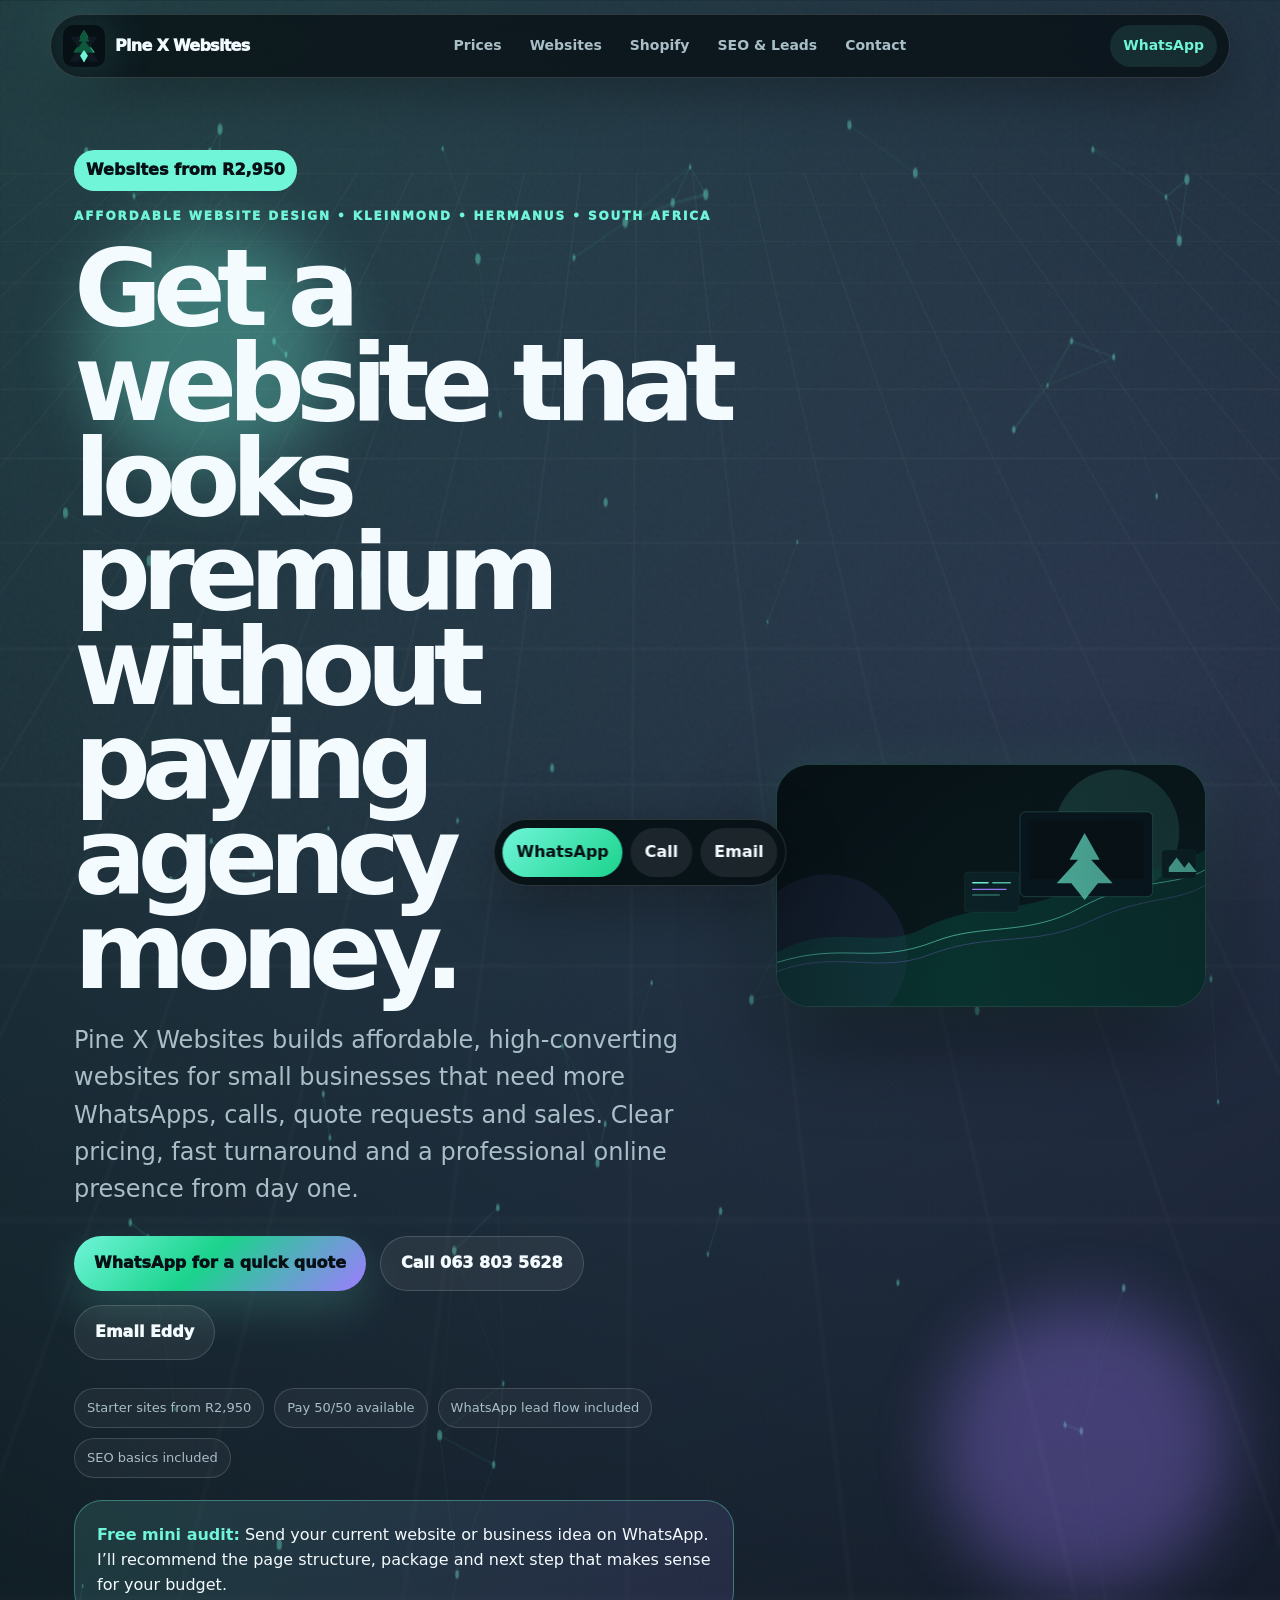
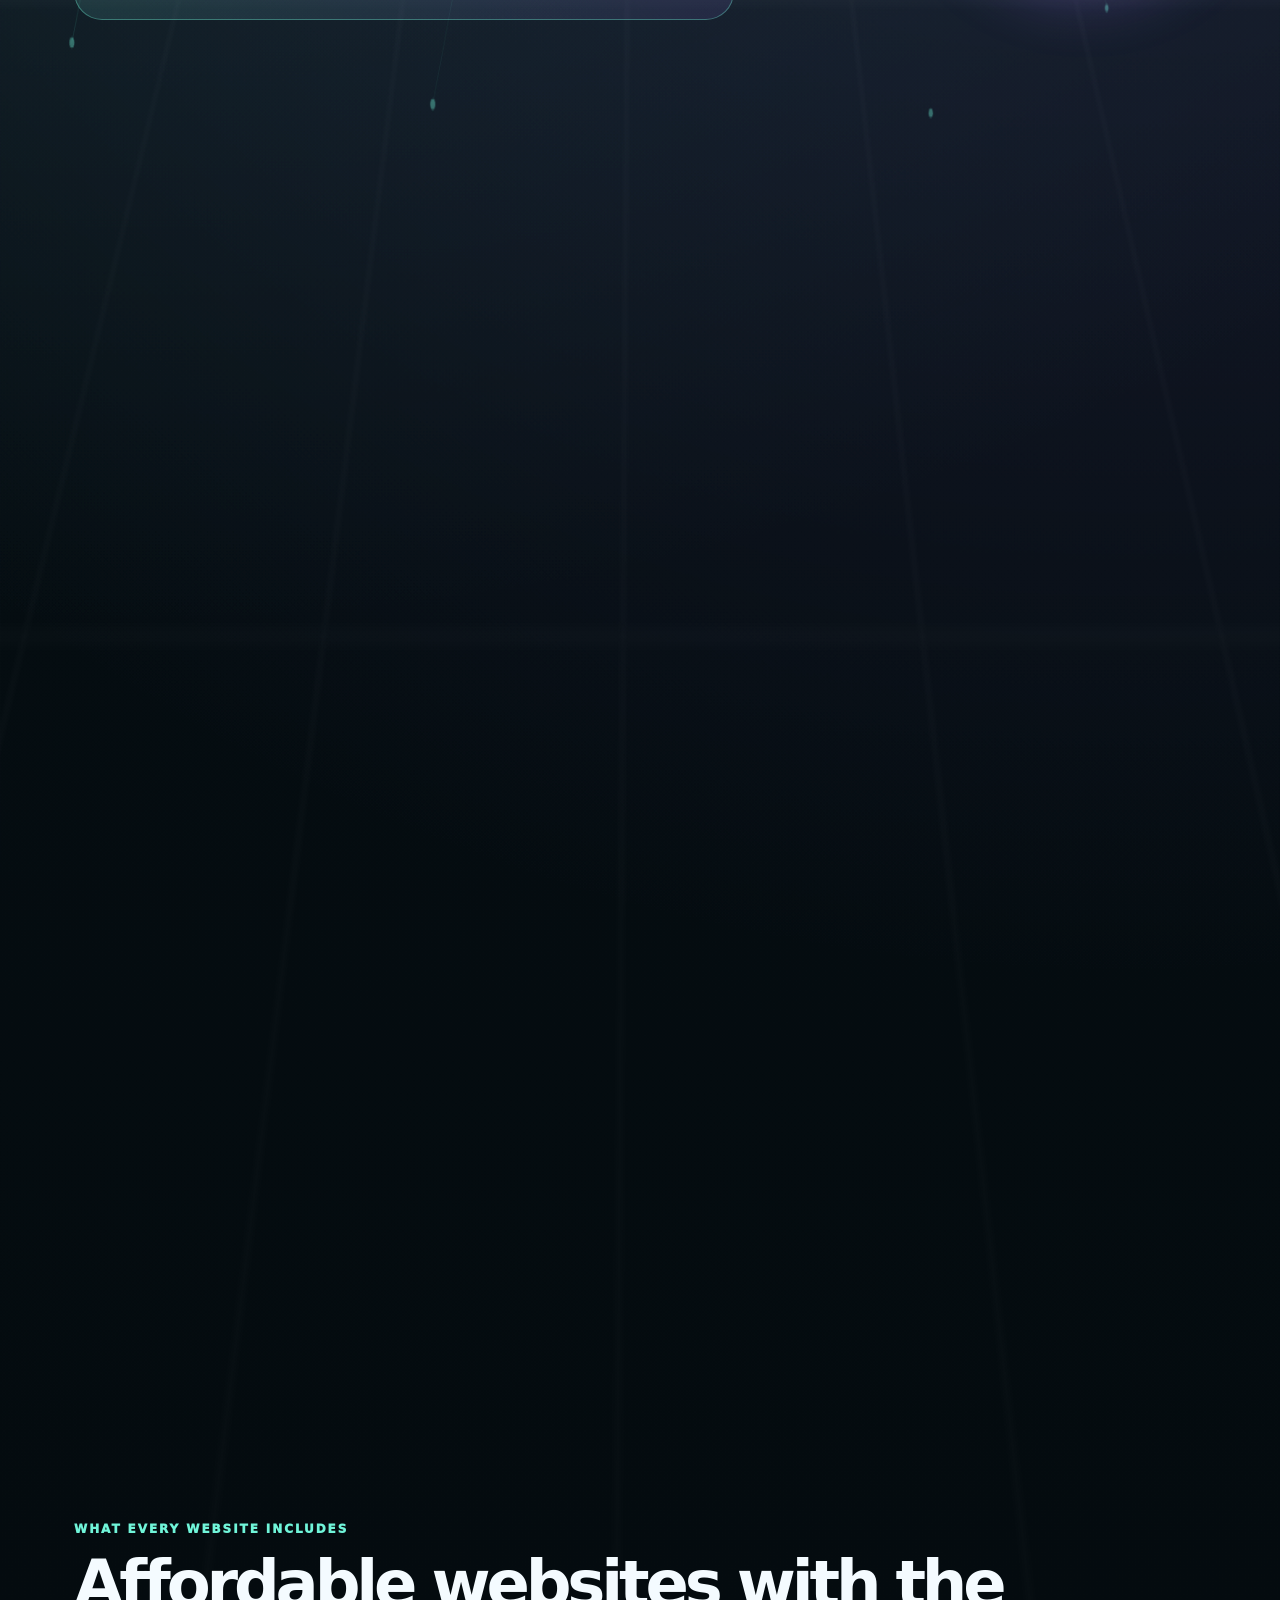
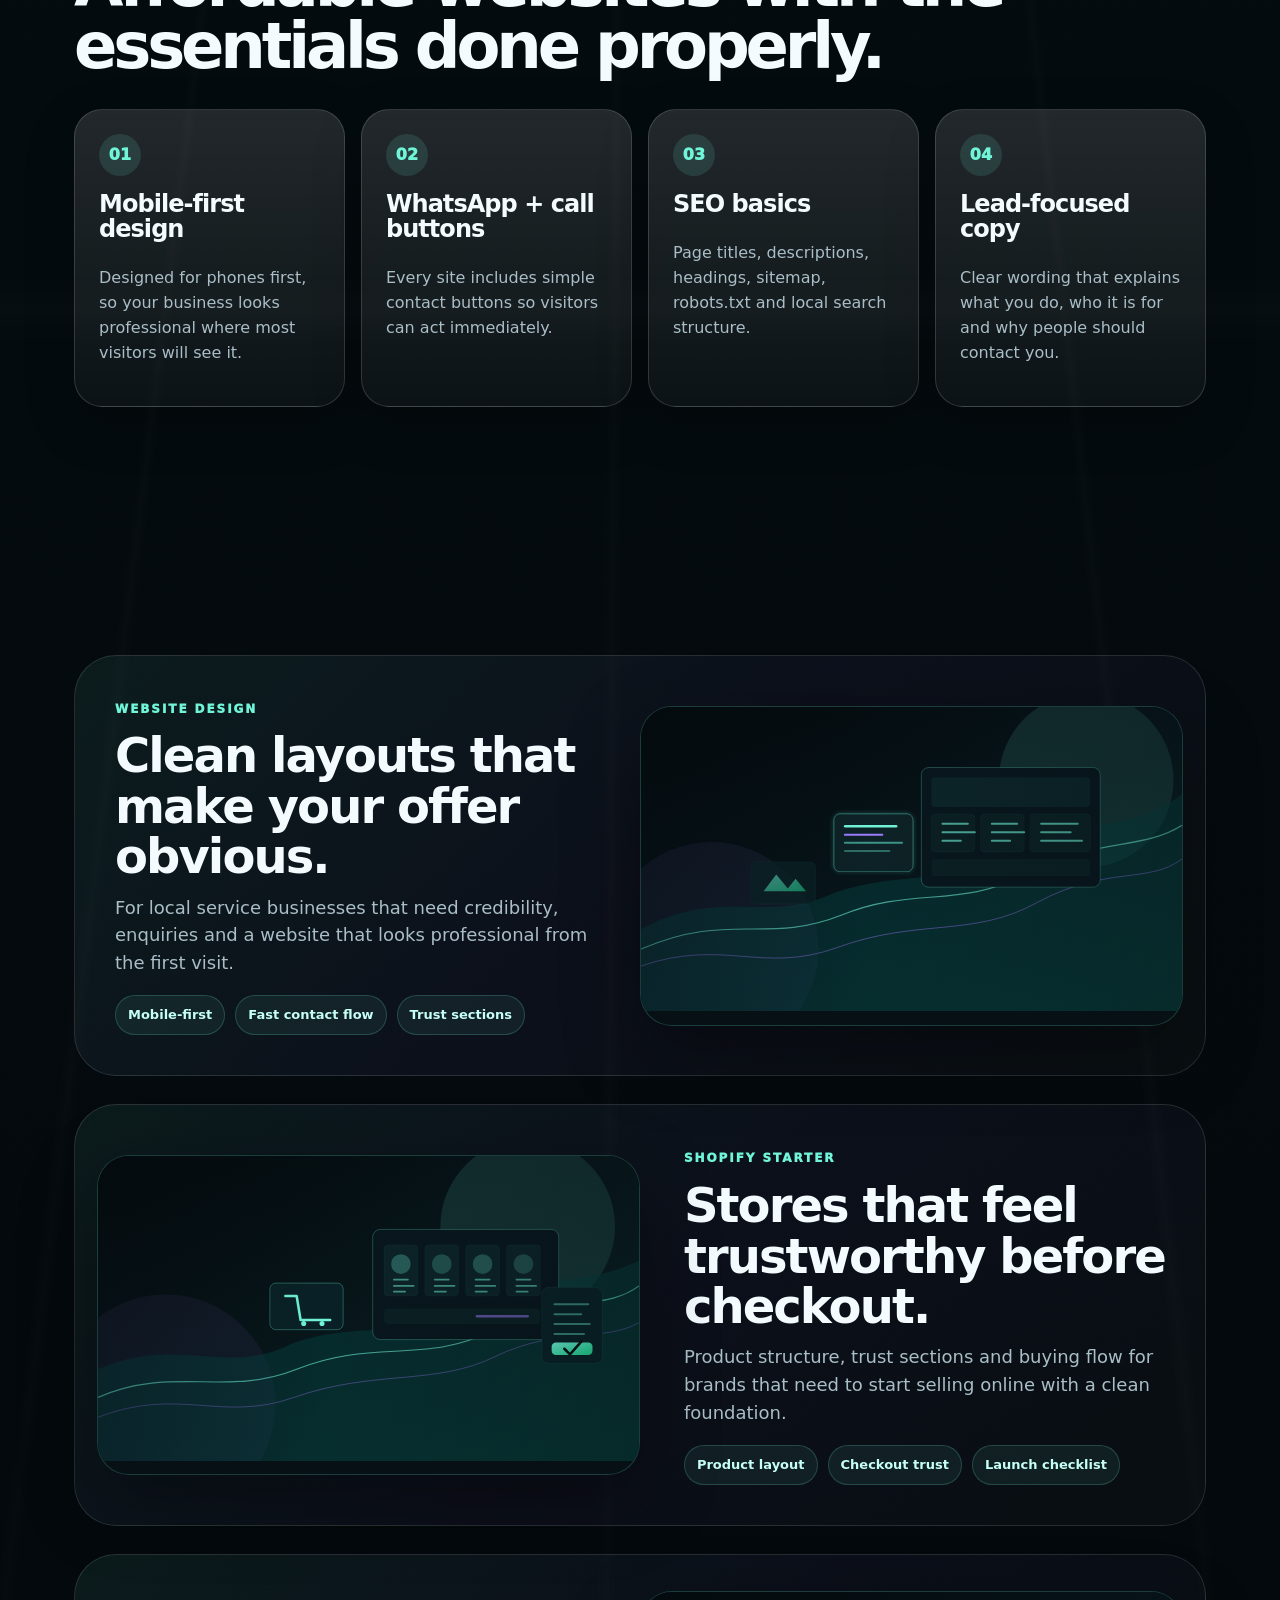
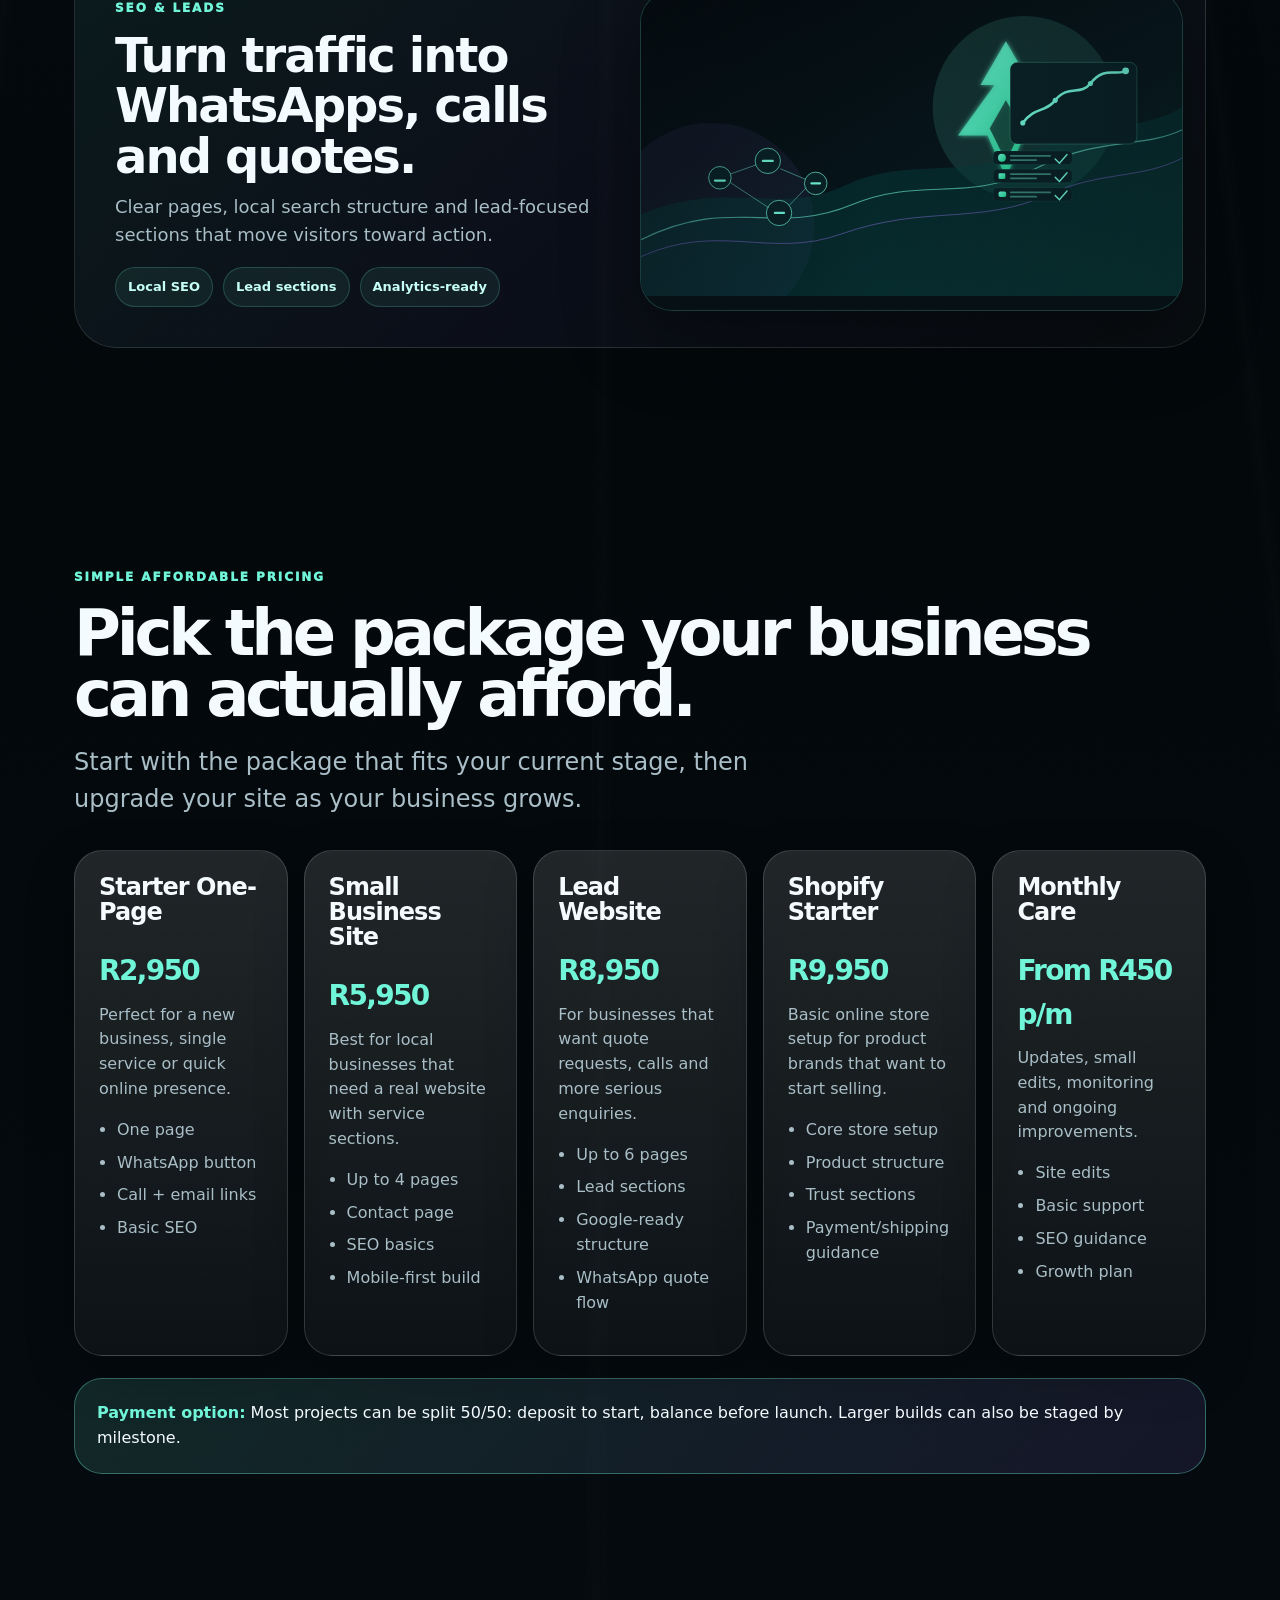
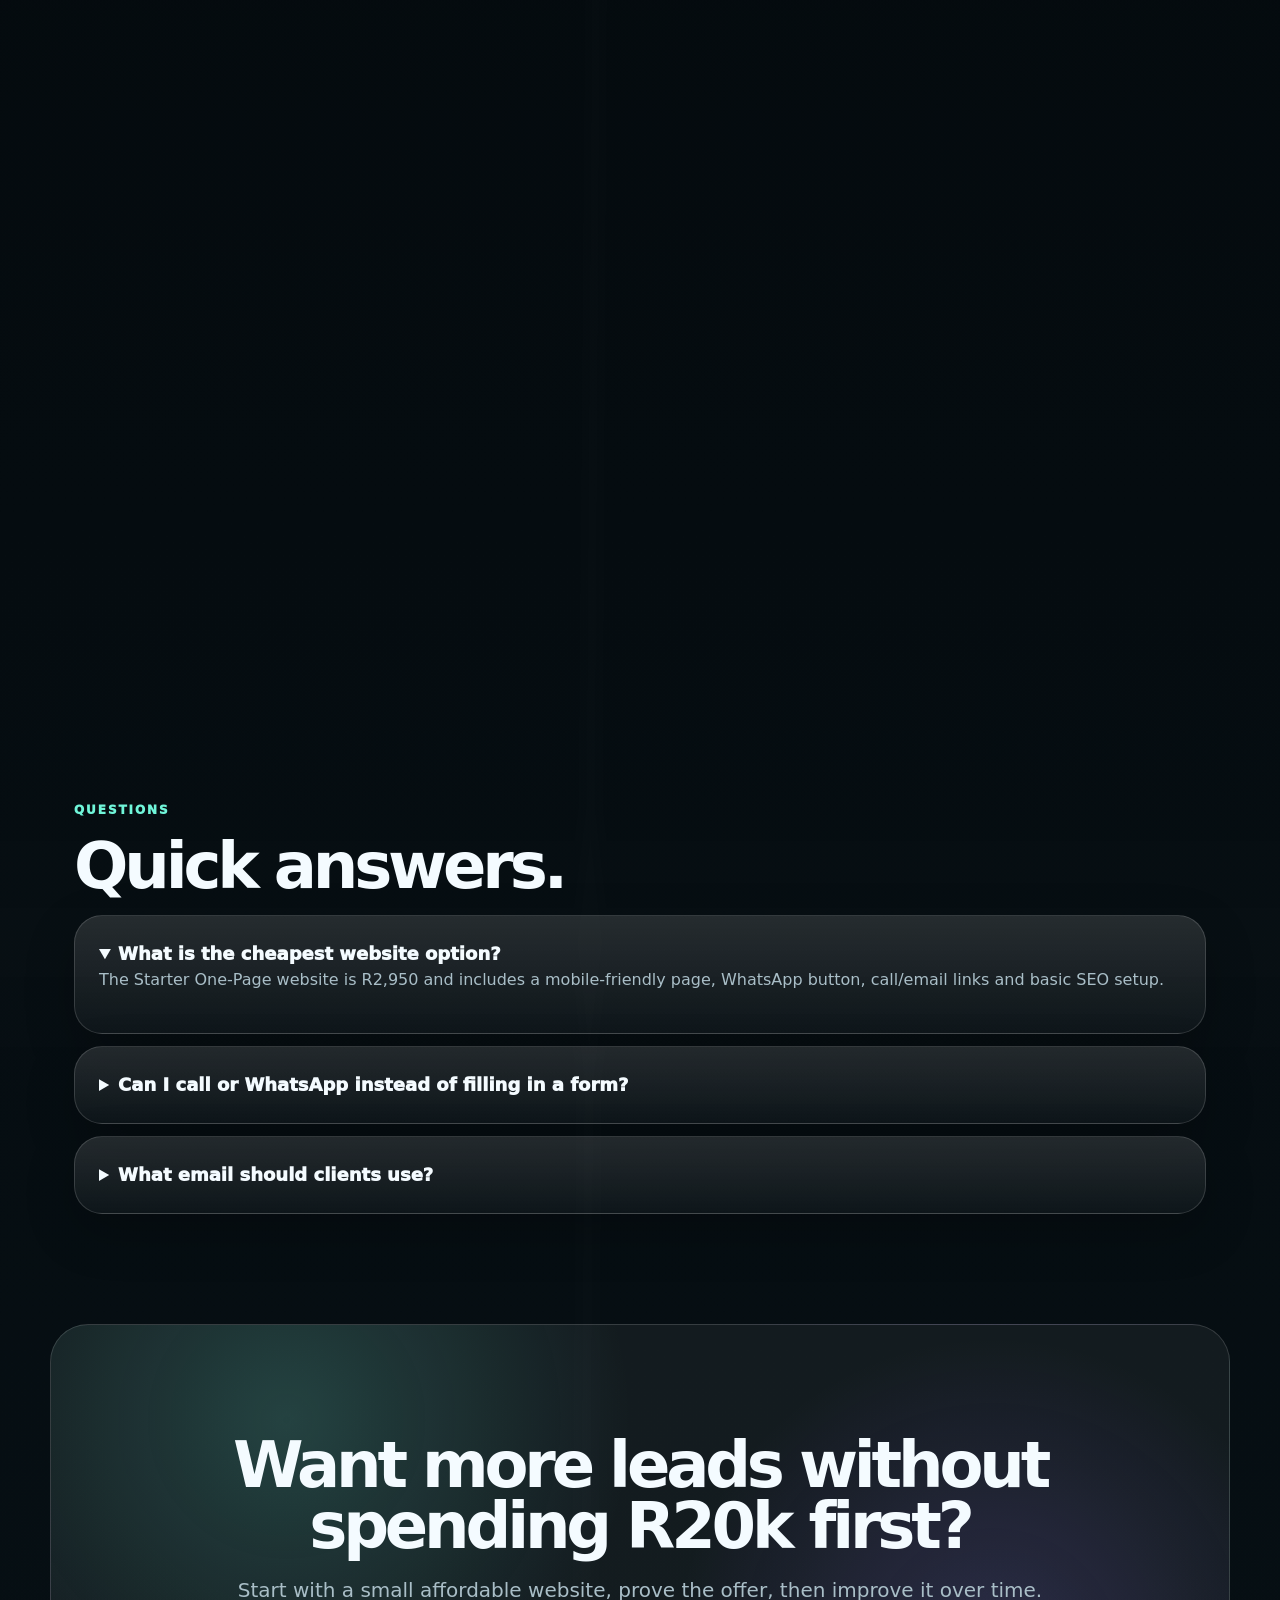
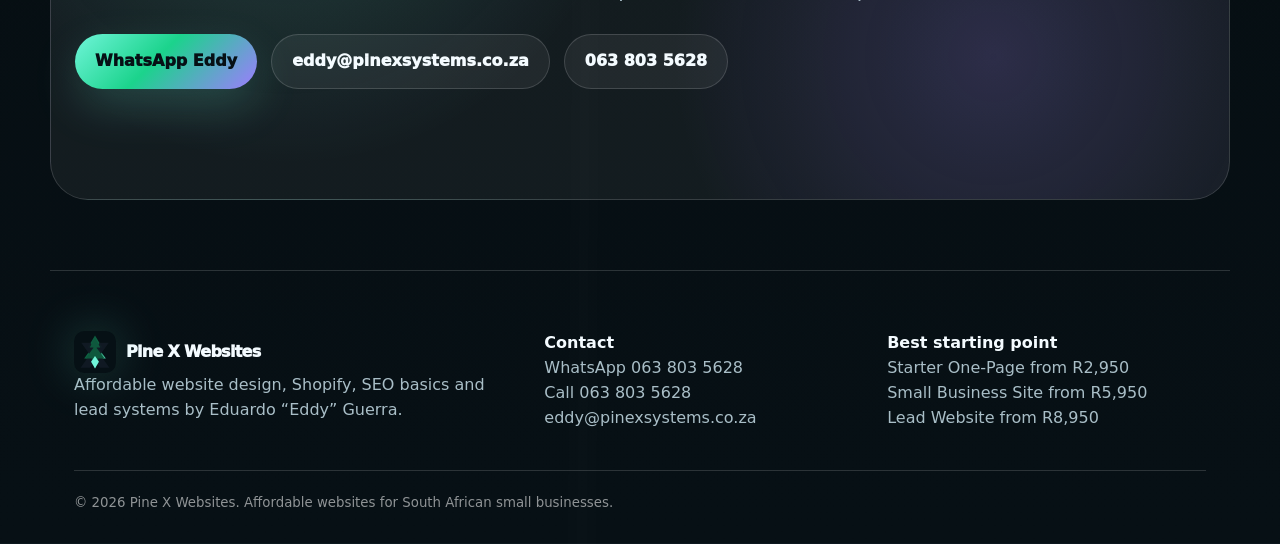
<file: index.html>
<!doctype html>
<html lang="en-ZA">
<head>
  <meta charset="utf-8">
  <meta name="viewport" content="width=device-width, initial-scale=1, viewport-fit=cover">
  <title>Affordable Website Design South Africa | Pine X Websites</title>
  <meta name="description" content="Affordable, high-converting websites from R2,950 by Pine X Websites. Website design, Shopify, SEO pages and WhatsApp lead systems for South African small businesses.">
  <meta name="robots" content="index, follow, max-image-preview:large, max-snippet:-1, max-video-preview:-1">
  <link rel="canonical" href="https://pine-x-websites.vercel.app/">
  <meta name="theme-color" content="#061015">
  <meta property="og:type" content="website">
  <meta property="og:title" content="Affordable Websites That Bring In Leads | Pine X Websites">
  <meta property="og:description" content="Small business websites from R2,950 with WhatsApp, calls, email, SEO basics and clear conversion flow.">
  <meta property="og:url" content="https://pine-x-websites.vercel.app/">
  <meta property="og:image" content="https://pine-x-websites.vercel.app/assets/og-pine-x.svg">
  <meta name="twitter:card" content="summary_large_image">
  <link rel="icon" href="/assets/mark.svg" type="image/svg+xml">
  <link rel="apple-touch-icon" href="/assets/mark.svg">
  <link rel="manifest" href="/site.webmanifest">
  <link rel="stylesheet" href="/styles.css">
  <link rel="stylesheet" href="/assets/premium.css">
  <style>.deal{border:1px solid rgba(112,245,217,.35);background:linear-gradient(135deg,rgba(112,245,217,.13),rgba(158,124,255,.11));border-radius:28px;padding:22px;margin-top:22px}.deal strong{color:#70f5d9}.mini-grid{display:grid;grid-template-columns:repeat(3,1fr);gap:12px;margin-top:18px}.mini-grid div{border:1px solid rgba(255,255,255,.14);border-radius:20px;padding:14px;background:rgba(255,255,255,.05)}.sticky-leads{position:fixed;left:50%;bottom:calc(14px + env(safe-area-inset-bottom));transform:translateX(-50%);z-index:99;display:flex;gap:8px;padding:8px;border:1px solid rgba(255,255,255,.14);border-radius:999px;background:rgba(6,16,21,.9);backdrop-filter:blur(18px);box-shadow:0 18px 60px rgba(0,0,0,.35)}.sticky-leads a{padding:12px 14px;border-radius:999px;font-weight:900;background:rgba(255,255,255,.08)}.sticky-leads a:first-child{background:linear-gradient(135deg,#70f5d9,#1bd38c);color:#061015}.hero-badge{display:inline-flex;align-items:center;gap:8px;color:#061015;background:#70f5d9;border-radius:999px;padding:8px 12px;font-weight:950;margin-bottom:16px}.proof-grid{display:grid;grid-template-columns:repeat(3,1fr);gap:16px;margin-top:26px}.proof-grid article{border:1px solid rgba(255,255,255,.14);border-radius:24px;padding:22px;background:rgba(255,255,255,.05)}@media(max-width:760px){.mini-grid,.proof-grid{grid-template-columns:1fr}.sticky-leads{width:calc(100% - 20px);justify-content:center}.sticky-leads a{flex:1;text-align:center;padding:12px 8px;font-size:13px}body{padding-bottom:98px}}</style>
  <script type="application/ld+json">{"@context":"https://schema.org","@graph":[{"@type":["LocalBusiness","ProfessionalService"],"@id":"https://pine-x-websites.vercel.app/#business","name":"Pine X Websites","url":"https://pine-x-websites.vercel.app/","email":"eddy@pinexsystems.co.za","telephone":"+27638035628","priceRange":"R2,950-R18,950+","description":"Affordable conversion-focused website design, Shopify websites, SEO-ready pages and WhatsApp lead systems for South African small businesses.","founder":{"@type":"Person","name":"Eduardo Guerra","alternateName":"Eddy","jobTitle":"Website designer and lead-generation systems builder"},"address":{"@type":"PostalAddress","addressLocality":"Kleinmond","addressRegion":"Western Cape","addressCountry":"ZA"},"areaServed":[{"@type":"City","name":"Kleinmond"},{"@type":"City","name":"Hermanus"},{"@type":"AdministrativeArea","name":"Overberg"},{"@type":"Country","name":"South Africa"}],"makesOffer":[{"@type":"Offer","name":"Starter One-Page Website","price":"2950","priceCurrency":"ZAR"},{"@type":"Offer","name":"Small Business Website","price":"5950","priceCurrency":"ZAR"},{"@type":"Offer","name":"Lead Website","price":"8950","priceCurrency":"ZAR"},{"@type":"Offer","name":"Shopify Starter Store","price":"9950","priceCurrency":"ZAR"}]},{"@type":"WebSite","@id":"https://pine-x-websites.vercel.app/#website","url":"https://pine-x-websites.vercel.app/","name":"Pine X Websites","publisher":{"@id":"https://pine-x-websites.vercel.app/#business"},"inLanguage":"en-ZA"},{"@type":"FAQPage","mainEntity":[{"@type":"Question","name":"How much does a small business website cost?","acceptedAnswer":{"@type":"Answer","text":"Pine X Websites starts from R2,950 for a one-page starter website. Small business websites start from R5,950 and lead-generation websites start from R8,950."}},{"@type":"Question","name":"Can I pay in parts?","acceptedAnswer":{"@type":"Answer","text":"Yes. Most builds can be paid in two parts: a deposit to start and the balance before launch."}},{"@type":"Question","name":"How do I contact Pine X Websites?","acceptedAnswer":{"@type":"Answer","text":"You can WhatsApp or call 063 803 5628, or email eddy@pinexsystems.co.za."}}]}]}</script>
</head>
<body>
<a class="skip" href="#main">Skip to content</a><div class="progress" aria-hidden="true"></div><div class="grain" aria-hidden="true"></div>
<header class="header"><a class="brand" href="/" aria-label="Pine X Websites home"><img src="/assets/mark.svg" alt="" class="brand-mark"><span>Pine X Websites</span></a><button class="menu" aria-controls="nav" aria-expanded="false">Menu</button><nav id="nav" class="nav" aria-label="Main navigation"><a href="#pricing">Prices</a><a href="/services/website-design-south-africa/">Websites</a><a href="/services/shopify-websites-south-africa/">Shopify</a><a href="/services/seo-lead-generation/">SEO & Leads</a><a href="/contact/">Contact</a></nav><a class="nav-cta" href="https://wa.me/27638035628?text=Hi%20Eddy%2C%20I%20want%20an%20affordable%20website%20quote.">WhatsApp</a></header>
<main id="main">
<section class="hero section"><canvas id="particles" aria-hidden="true"></canvas><div class="orb one"></div><div class="orb two"></div><div class="hero-grid"></div><div class="hero-copy reveal"><span class="hero-badge">Websites from R2,950</span><p class="eyebrow">Affordable website design • Kleinmond • Hermanus • South Africa</p><h1>Get a website that looks premium without paying agency money.</h1><p class="lead">Pine X Websites builds affordable, high-converting websites for small businesses that need more WhatsApps, calls, quote requests and sales. Clear pricing, fast turnaround and a professional online presence from day one.</p><div class="actions"><a class="btn primary" href="https://wa.me/27638035628?text=Hi%20Eddy%2C%20I%20want%20a%20website%20quote.">WhatsApp for a quick quote</a><a class="btn ghost" href="tel:+27638035628">Call 063 803 5628</a><a class="btn ghost" href="mailto:eddy@pinexsystems.co.za">Email Eddy</a></div><ul class="chips"><li>Starter sites from R2,950</li><li>Pay 50/50 available</li><li>WhatsApp lead flow included</li><li>SEO basics included</li></ul><div class="deal"><strong>Free mini audit:</strong> Send your current website or business idea on WhatsApp. I’ll recommend the page structure, package and next step that makes sense for your budget.</div></div><aside class="hero-art reveal" aria-label="Premium Pine X Websites visual"><img src="/assets/premium-hero.svg" alt="Premium futuristic website design visual for Pine X Websites" width="3840" height="2160" fetchpriority="high"></aside></section>
<section class="premium-strip reveal"><div class="premium-strip-inner"><img src="/assets/premium-web-design.svg" alt="Premium website interface design visual" loading="lazy" width="3840" height="2160"><div class="premium-strip-text"><p class="eyebrow">Premium look, practical offer</p><h2>A professional website designed to bring in enquiries.</h2><p>Your website should look trustworthy, explain your offer clearly and make it easy for visitors to call, WhatsApp or request a quote.</p></div></div></section>
<section class="section system reveal"><p class="eyebrow">Why Pine X Websites</p><h2>Built for small businesses that need action, not just attention.</h2><p class="section-intro">Every website is planned around clear pricing, strong messaging, fast contact options and Google-ready basics so visitors know exactly what you offer and how to reach you.</p><div class="proof-grid"><article><h3>Clear pricing</h3><p>Affordable packages from R2,950 make it easier to get online without committing to a large agency build.</p></article><article><h3>Fast contact flow</h3><p>WhatsApp, call and email options are placed throughout the site so potential clients can act immediately.</p></article><article><h3>Google-ready basics</h3><p>Pages are structured with headings, metadata, sitemap, robots.txt and local service wording.</p></article></div></section>
<section class="section reveal"><p class="eyebrow">What every website includes</p><h2>Affordable websites with the essentials done properly.</h2><div class="grid four"><article><span>01</span><h3>Mobile-first design</h3><p>Designed for phones first, so your business looks professional where most visitors will see it.</p></article><article><span>02</span><h3>WhatsApp + call buttons</h3><p>Every site includes simple contact buttons so visitors can act immediately.</p></article><article><span>03</span><h3>SEO basics</h3><p>Page titles, descriptions, headings, sitemap, robots.txt and local search structure.</p></article><article><span>04</span><h3>Lead-focused copy</h3><p>Clear wording that explains what you do, who it is for and why people should contact you.</p></article></div></section>
<section class="section reveal"><div class="premium-section"><div class="premium-copy"><span class="mini">Website design</span><h3>Clean layouts that make your offer obvious.</h3><p>For local service businesses that need credibility, enquiries and a website that looks professional from the first visit.</p><ul class="premium-list"><li>Mobile-first</li><li>Fast contact flow</li><li>Trust sections</li></ul></div><div class="premium-image"><img src="/assets/premium-web-design.svg" alt="Premium website design visual" loading="lazy" width="3840" height="2160"></div></div><div class="premium-section"><div class="premium-image"><img src="/assets/premium-shopify.svg" alt="Premium ecommerce and Shopify visual" loading="lazy" width="3840" height="2160"></div><div class="premium-copy"><span class="mini">Shopify starter</span><h3>Stores that feel trustworthy before checkout.</h3><p>Product structure, trust sections and buying flow for brands that need to start selling online with a clean foundation.</p><ul class="premium-list"><li>Product layout</li><li>Checkout trust</li><li>Launch checklist</li></ul></div></div><div class="premium-section"><div class="premium-copy"><span class="mini">SEO & leads</span><h3>Turn traffic into WhatsApps, calls and quotes.</h3><p>Clear pages, local search structure and lead-focused sections that move visitors toward action.</p><ul class="premium-list"><li>Local SEO</li><li>Lead sections</li><li>Analytics-ready</li></ul></div><div class="premium-image"><img src="/assets/premium-leads.svg" alt="Premium SEO and lead generation visual" loading="lazy" width="3840" height="2160"></div></div></section>
<section id="pricing" class="section pricing reveal"><p class="eyebrow">Simple affordable pricing</p><h2>Pick the package your business can actually afford.</h2><p class="section-intro">Start with the package that fits your current stage, then upgrade your site as your business grows.</p><div class="grid five"><article class="price hot"><h3>Starter One-Page</h3><strong>R2,950</strong><p>Perfect for a new business, single service or quick online presence.</p><ul class="list"><li>One page</li><li>WhatsApp button</li><li>Call + email links</li><li>Basic SEO</li></ul></article><article class="price"><h3>Small Business Site</h3><strong>R5,950</strong><p>Best for local businesses that need a real website with service sections.</p><ul class="list"><li>Up to 4 pages</li><li>Contact page</li><li>SEO basics</li><li>Mobile-first build</li></ul></article><article class="price"><h3>Lead Website</h3><strong>R8,950</strong><p>For businesses that want quote requests, calls and more serious enquiries.</p><ul class="list"><li>Up to 6 pages</li><li>Lead sections</li><li>Google-ready structure</li><li>WhatsApp quote flow</li></ul></article><article class="price"><h3>Shopify Starter</h3><strong>R9,950</strong><p>Basic online store setup for product brands that want to start selling.</p><ul class="list"><li>Core store setup</li><li>Product structure</li><li>Trust sections</li><li>Payment/shipping guidance</li></ul></article><article class="price"><h3>Monthly Care</h3><strong>From R450 p/m</strong><p>Updates, small edits, monitoring and ongoing improvements.</p><ul class="list"><li>Site edits</li><li>Basic support</li><li>SEO guidance</li><li>Growth plan</li></ul></article></div><div class="deal"><strong>Payment option:</strong> Most projects can be split 50/50: deposit to start, balance before launch. Larger builds can also be staged by milestone.</div></section>
<section class="section reveal"><p class="eyebrow">How it works</p><h2>Simple process from quote to launch.</h2><div class="grid four"><article><span>1</span><h3>WhatsApp me</h3><p>Tell me your business name, service and goal.</p></article><article><span>2</span><h3>I recommend a package</h3><p>You get a clear suggestion based on what you actually need.</p></article><article><span>3</span><h3>We build and launch</h3><p>Your site goes live with contact buttons, SEO basics and conversion sections.</p></article><article><span>4</span><h3>Improve monthly</h3><p>Optional care plan to keep improving traffic and leads.</p></article></div></section>
<section class="section faq reveal"><p class="eyebrow">Questions</p><h2>Quick answers.</h2><details open><summary>What is the cheapest website option?</summary><p>The Starter One-Page website is R2,950 and includes a mobile-friendly page, WhatsApp button, call/email links and basic SEO setup.</p></details><details><summary>Can I call or WhatsApp instead of filling in a form?</summary><p>Yes. WhatsApp or call 063 803 5628.</p></details><details><summary>What email should clients use?</summary><p>Email Eddy at eddy@pinexsystems.co.za.</p></details></section>
<section class="section final reveal"><h2>Want more leads without spending R20k first?</h2><p>Start with a small affordable website, prove the offer, then improve it over time.</p><div class="actions"><a class="btn primary" href="https://wa.me/27638035628?text=Hi%20Eddy%2C%20I%20want%20a%20website%20quote.">WhatsApp Eddy</a><a class="btn ghost" href="mailto:eddy@pinexsystems.co.za">eddy@pinexsystems.co.za</a><a class="btn ghost" href="tel:+27638035628">063 803 5628</a></div></section>
</main>
<footer class="footer"><div><a class="brand" href="/"><img src="/assets/mark.svg" alt="" class="brand-mark"><span>Pine X Websites</span></a><p>Affordable website design, Shopify, SEO basics and lead systems by Eduardo “Eddy” Guerra.</p></div><div><b>Contact</b><p><a href="https://wa.me/27638035628">WhatsApp 063 803 5628</a><br><a href="tel:+27638035628">Call 063 803 5628</a><br><a href="mailto:eddy@pinexsystems.co.za">eddy@pinexsystems.co.za</a></p></div><div><b>Best starting point</b><p>Starter One-Page from R2,950<br>Small Business Site from R5,950<br>Lead Website from R8,950</p></div><small>© <span id="year"></span> Pine X Websites. Affordable websites for South African small businesses.</small></footer>
<div class="sticky-leads"><a href="https://wa.me/27638035628?text=Hi%20Eddy%2C%20I%20want%20a%20website%20quote.">WhatsApp</a><a href="tel:+27638035628">Call</a><a href="mailto:eddy@pinexsystems.co.za">Email</a></div>
<script src="/script.js"></script>
</body>
</html>
</file>
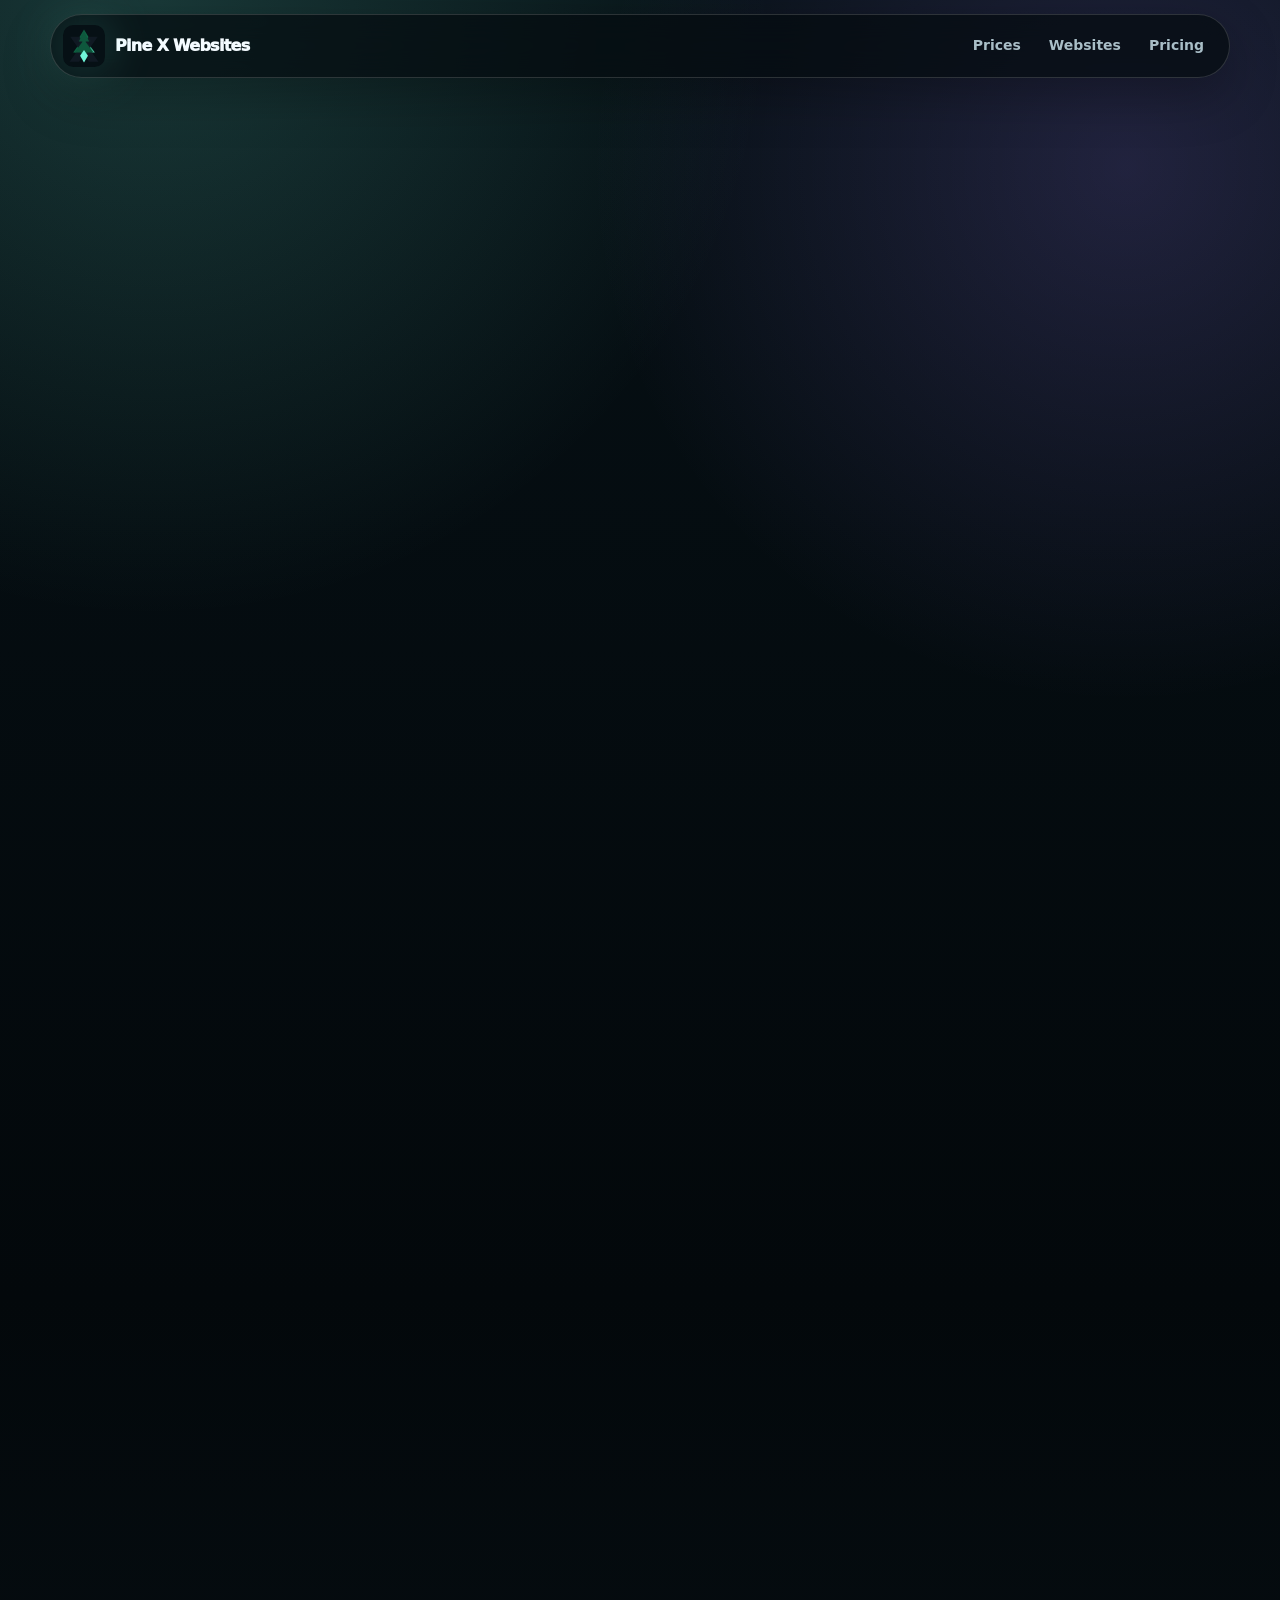
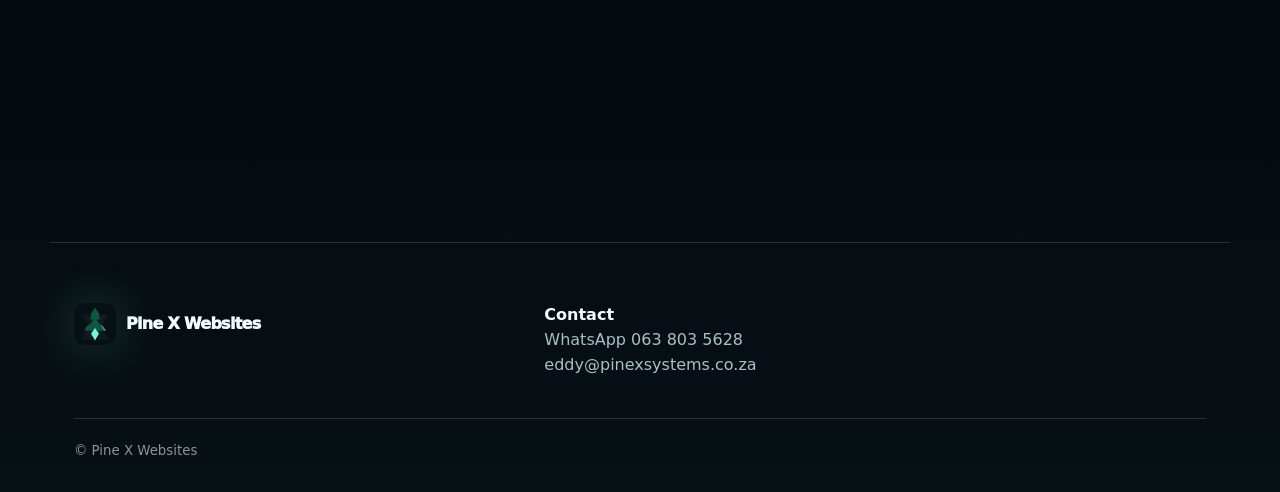
<file: contact/index.html>
<!doctype html><html lang="en-ZA"><head><meta charset="utf-8"><meta name="viewport" content="width=device-width, initial-scale=1"><title>Contact Pine X Websites | Affordable Website Quote</title><meta name="description" content="Contact Eddy at Pine X Websites for an affordable website quote. WhatsApp or call 063 803 5628, or email eddy@pinexsystems.co.za."><link rel="canonical" href="https://pine-x-websites.vercel.app/contact/"><link rel="icon" href="/assets/mark.svg"><link rel="stylesheet" href="/styles.css"><style>.quick{display:grid;grid-template-columns:repeat(3,1fr);gap:12px;margin-top:22px}.quick a{border:1px solid rgba(255,255,255,.14);border-radius:22px;padding:18px;background:rgba(255,255,255,.06);font-weight:900}.quick a:first-child{background:linear-gradient(135deg,#70f5d9,#1bd38c);color:#061015}.deal{border:1px solid rgba(112,245,217,.35);background:rgba(112,245,217,.1);border-radius:24px;padding:20px;margin-top:20px}@media(max-width:760px){.quick{grid-template-columns:1fr}}</style></head><body><header class="header"><a class="brand" href="/"><img src="/assets/mark.svg" class="brand-mark" alt=""><span>Pine X Websites</span></a><nav class="nav"><a href="/#pricing">Prices</a><a href="/services/website-design-south-africa/">Websites</a><a href="/insights/how-much-does-a-website-cost-in-south-africa/">Pricing</a></nav></header><main><section class="section page-hero reveal"><p class="eyebrow">Contact Eddy</p><h1>Get an affordable website quote.</h1><p>Send me your business name, what you sell, and what you want the website to do. I’ll recommend the cheapest package that actually makes sense, because apparently honesty is still legal.</p><div class="quick"><a href="https://wa.me/27638035628?text=Hi%20Eddy%2C%20I%20want%20an%20affordable%20website%20quote.">WhatsApp 063 803 5628</a><a href="tel:+27638035628">Call 063 803 5628</a><a href="mailto:eddy@pinexsystems.co.za">eddy@pinexsystems.co.za</a></div><div class="deal"><b>Best first step:</b> WhatsApp me and ask for the free mini audit. I’ll tell you whether you need the R2,950 starter site, the R5,950 small business site, or something bigger.</div></section><section class="section contact-grid reveal"><div class="contact-card"><h2>Contact details</h2><p><b>Email:</b><br><a href="mailto:eddy@pinexsystems.co.za">eddy@pinexsystems.co.za</a></p><p><b>Phone / WhatsApp:</b><br><a href="tel:+27638035628">063 803 5628</a></p><p><b>Area:</b><br>Kleinmond, Hermanus, Overberg and South Africa.</p></div><form class="form" action="mailto:eddy@pinexsystems.co.za" method="post" enctype="text/plain"><label>Name<input name="name" required></label><label>Email<input name="email" type="email" required></label><label>Budget<select name="budget"><option>R2,950 starter website</option><option>R5,950 small business website</option><option>R8,950 lead website</option><option>R9,950 Shopify starter</option><option>I need advice</option></select></label><label>Message<textarea name="message" rows="6" placeholder="Tell me what you do, what pages you need, and your deadline."></textarea></label><button class="btn primary" type="submit">Send website enquiry</button><p class="lead">This opens your email app. WhatsApp is faster, because email sometimes behaves like a Victorian ghost.</p></form></section></main><footer class="footer"><div><a class="brand" href="/"><img src="/assets/mark.svg" class="brand-mark" alt=""><span>Pine X Websites</span></a></div><div><b>Contact</b><p><a href="https://wa.me/27638035628">WhatsApp 063 803 5628</a><br><a href="mailto:eddy@pinexsystems.co.za">eddy@pinexsystems.co.za</a></p></div><small>© <span id="year"></span> Pine X Websites</small></footer><script src="/script.js"></script></body></html>
</file>
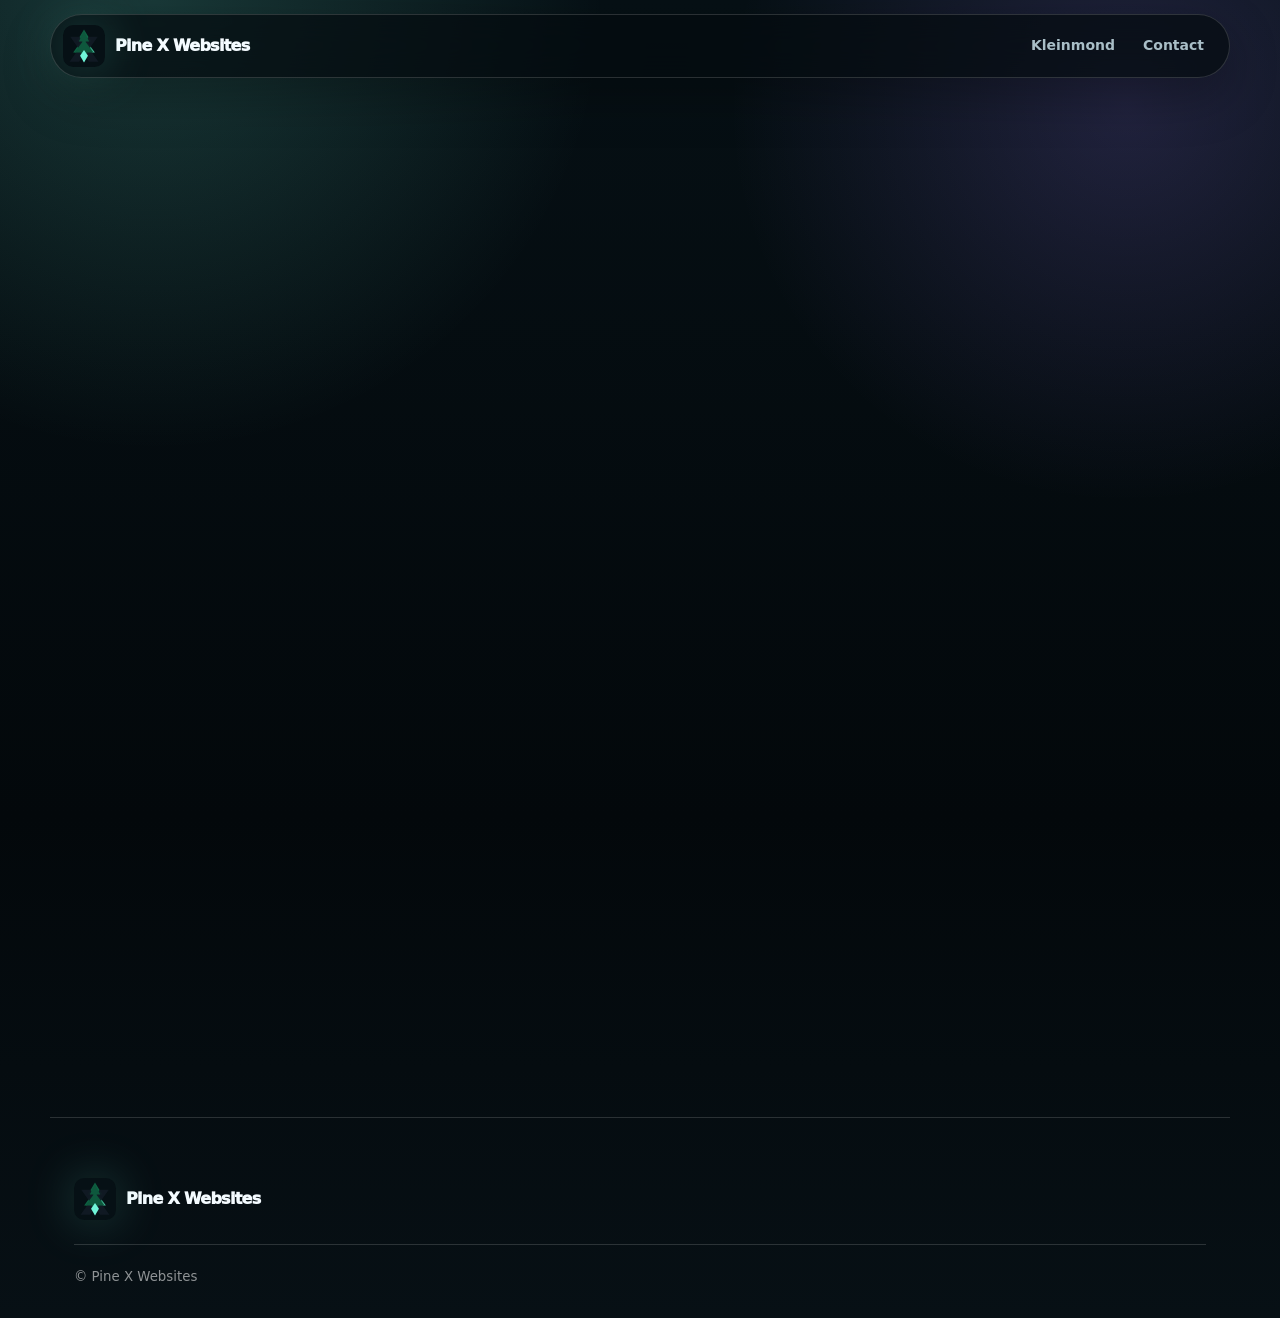
<file: areas/website-designer-hermanus/index.html>
<!doctype html><html lang="en-ZA"><head><meta charset="utf-8"><meta name="viewport" content="width=device-width, initial-scale=1"><title>Website Designer Hermanus | Pine X Websites</title><meta name="description" content="Website designer serving Hermanus businesses with websites, SEO pages, Shopify stores and lead generation."><link rel="canonical" href="https://pinexsystems.co.za/areas/website-designer-hermanus/"><link rel="icon" href="/assets/mark.svg"><link rel="stylesheet" href="/styles.css"></head><body><header class="header"><a class="brand" href="/"><img src="/assets/mark.svg" class="brand-mark" alt=""><span>Pine X Websites</span></a><nav class="nav"><a href="/areas/website-designer-kleinmond/">Kleinmond</a><a href="/contact/">Contact</a></nav></header><main><section class="section page-hero reveal"><p class="eyebrow">Hermanus website design</p><h1>Websites for Hermanus businesses that need calls, bookings and quote requests.</h1><p>Pine X Websites serves Hermanus and the Overberg with conversion-focused websites, Shopify stores, SEO pages and lead-generation structures.</p><div class="actions"><a class="btn primary" href="/contact/">Get a Hermanus website audit</a></div></section></main><footer class="footer"><div><a class="brand" href="/"><img src="/assets/mark.svg" class="brand-mark" alt=""><span>Pine X Websites</span></a></div><small>© <span id="year"></span> Pine X Websites</small></footer><script src="/script.js"></script></body></html>
</file>
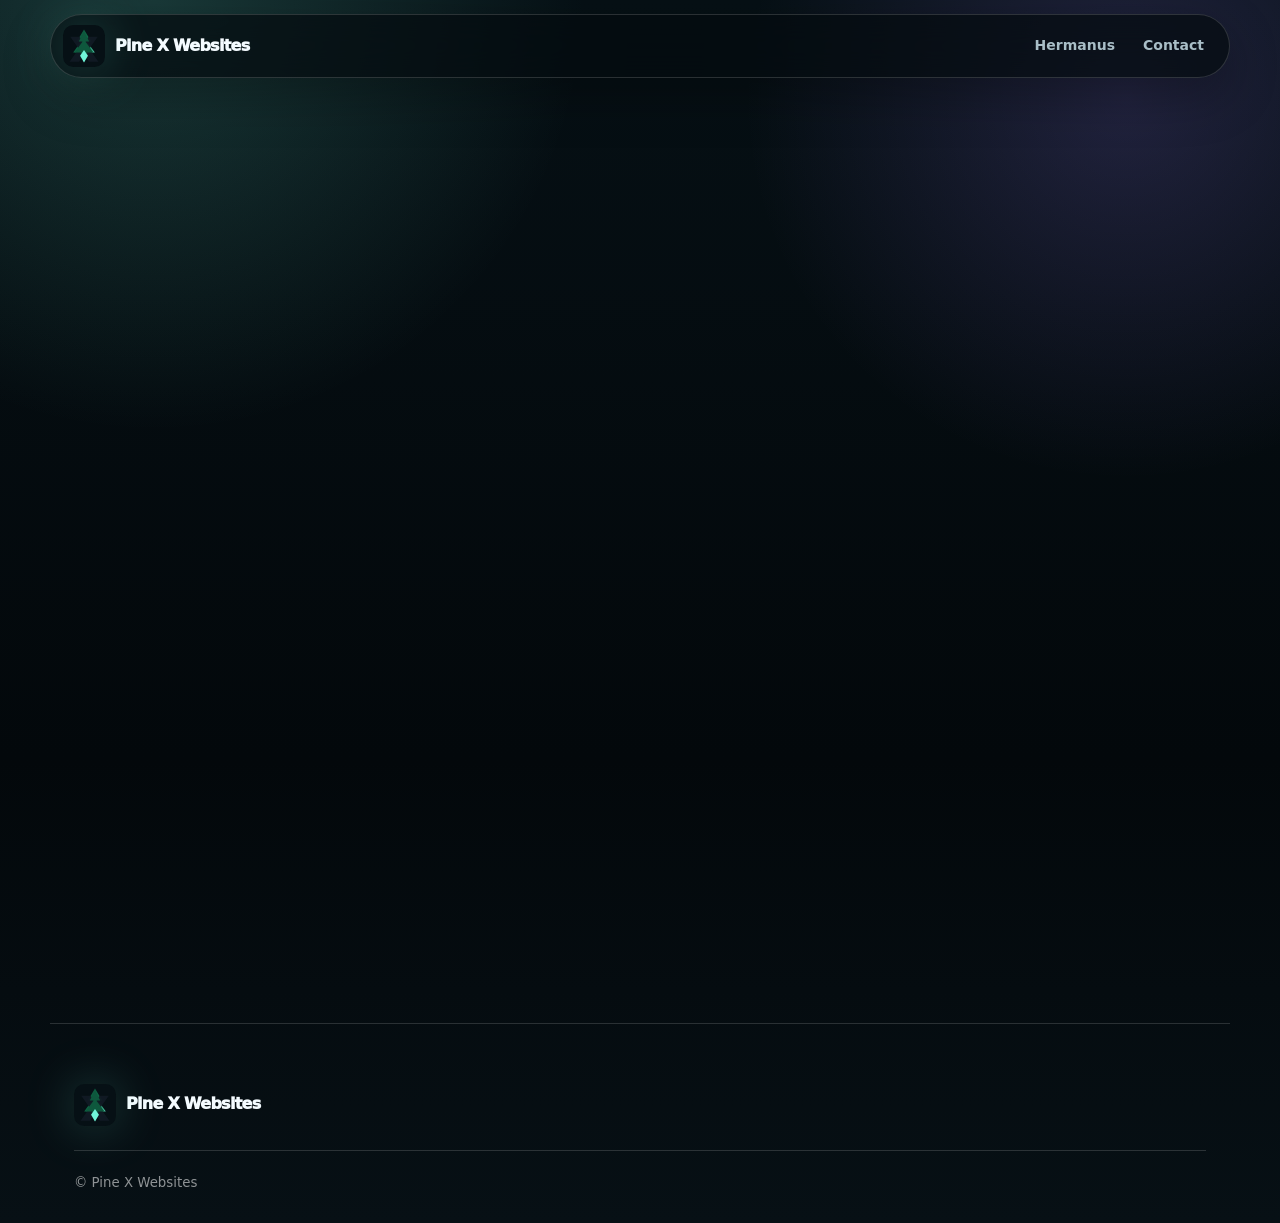
<file: areas/website-designer-kleinmond/index.html>
<!doctype html><html lang="en-ZA"><head><meta charset="utf-8"><meta name="viewport" content="width=device-width, initial-scale=1"><title>Website Designer Kleinmond | Pine X Websites</title><meta name="description" content="Website designer in Kleinmond building websites, SEO pages and lead systems for local businesses."><link rel="canonical" href="https://pinexsystems.co.za/areas/website-designer-kleinmond/"><link rel="icon" href="/assets/mark.svg"><link rel="stylesheet" href="/styles.css"></head><body><header class="header"><a class="brand" href="/"><img src="/assets/mark.svg" class="brand-mark" alt=""><span>Pine X Websites</span></a><nav class="nav"><a href="/areas/website-designer-hermanus/">Hermanus</a><a href="/contact/">Contact</a></nav></header><main><section class="section page-hero reveal"><p class="eyebrow">Local website design</p><h1>Website designer in Kleinmond for businesses that need more enquiries.</h1><p>Based in Kleinmond, Pine X Websites helps local businesses build premium, mobile-first websites with clear offers, calls to action and local SEO structure.</p><div class="actions"><a class="btn primary" href="/contact/">Get a local website audit</a></div></section></main><footer class="footer"><div><a class="brand" href="/"><img src="/assets/mark.svg" class="brand-mark" alt=""><span>Pine X Websites</span></a></div><small>© <span id="year"></span> Pine X Websites</small></footer><script src="/script.js"></script></body></html>
</file>
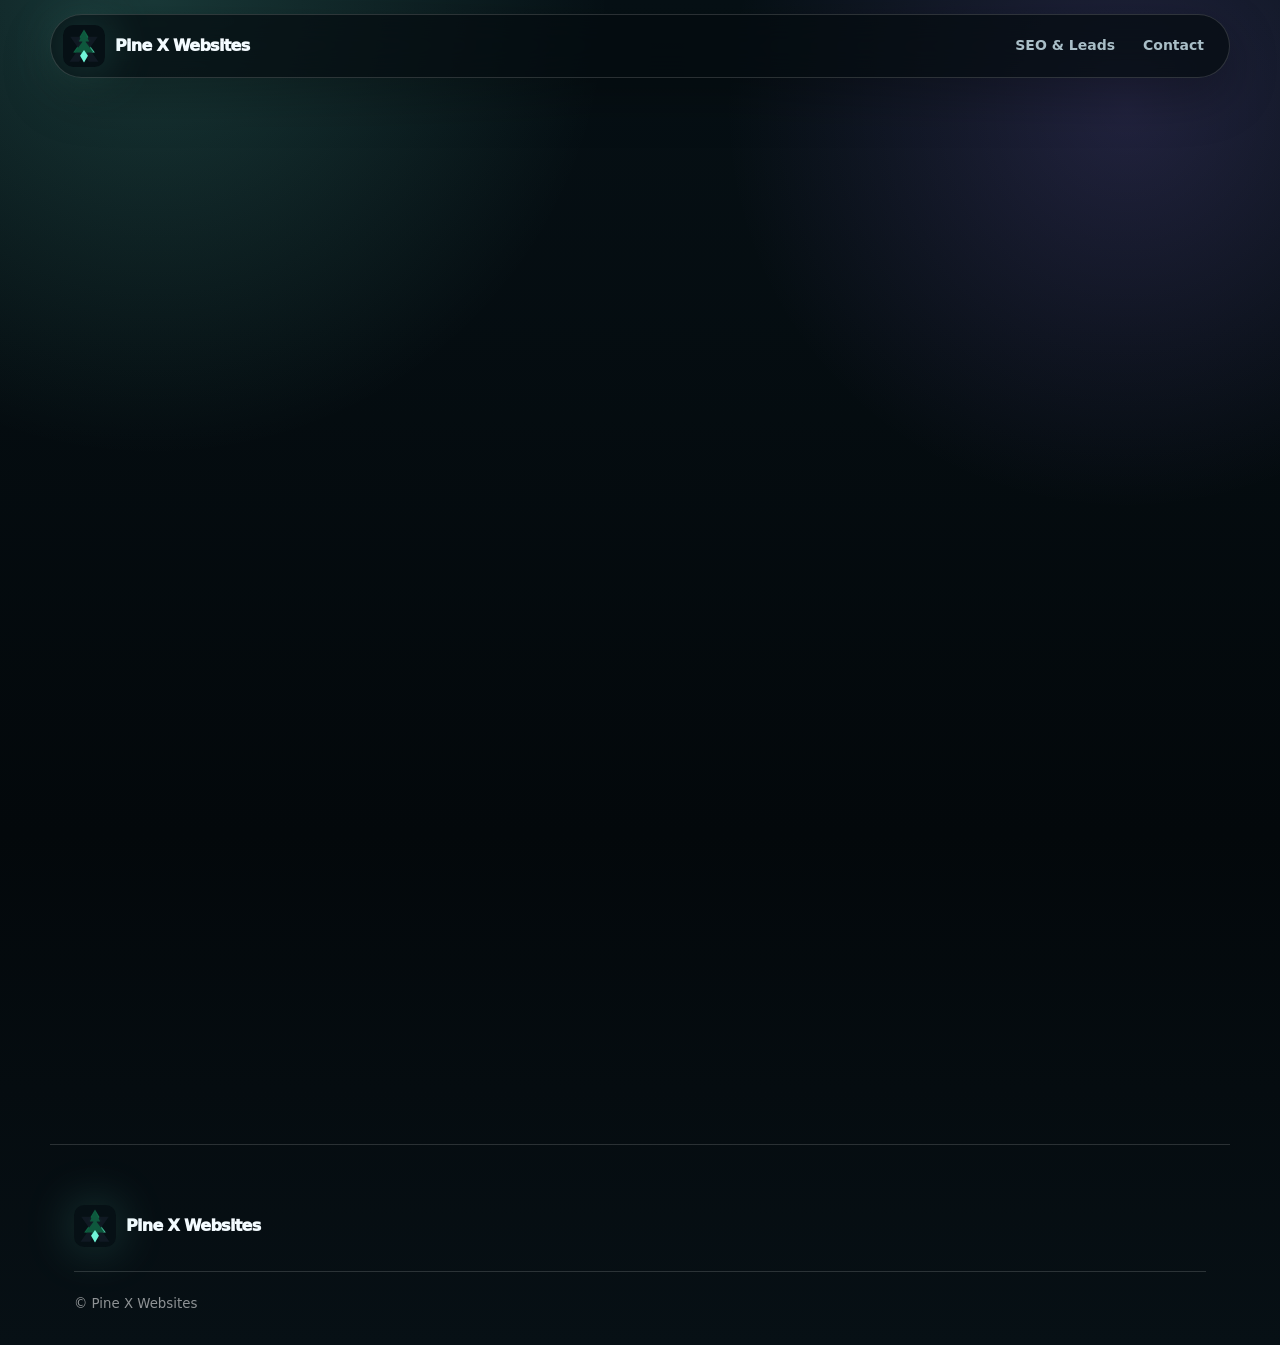
<file: insights/google-ready-website-checklist/index.html>
<!doctype html><html lang="en-ZA"><head><meta charset="utf-8"><meta name="viewport" content="width=device-width, initial-scale=1"><title>Google-Ready Website Checklist | Pine X Websites</title><meta name="description" content="A practical checklist for making a small business website crawlable, indexable, AI-readable and conversion-ready."><link rel="canonical" href="https://pinexsystems.co.za/insights/google-ready-website-checklist/"><link rel="icon" href="/assets/mark.svg"><link rel="stylesheet" href="/styles.css"></head><body><header class="header"><a class="brand" href="/"><img src="/assets/mark.svg" class="brand-mark" alt=""><span>Pine X Websites</span></a><nav class="nav"><a href="/services/seo-lead-generation/">SEO & Leads</a><a href="/contact/">Contact</a></nav></header><main><section class="section page-hero reveal"><p class="eyebrow">Checklist</p><h1>Google-ready website checklist.</h1><p>Before throwing money at ads like a panicked raccoon, make sure your website can be crawled, understood and used.</p></section><section class="section reveal"><div class="grid four"><article><span>01</span><h3>Indexable</h3><p>Robots meta, sitemap.xml and clean links.</p></article><article><span>02</span><h3>Useful content</h3><p>Clear service pages, questions and local relevance.</p></article><article><span>03</span><h3>Structured data</h3><p>Business, service, FAQ and breadcrumb schema where useful.</p></article><article><span>04</span><h3>Conversion path</h3><p>Calls, forms, WhatsApp and clear next steps.</p></article></div></section></main><footer class="footer"><div><a class="brand" href="/"><img src="/assets/mark.svg" class="brand-mark" alt=""><span>Pine X Websites</span></a></div><small>© <span id="year"></span> Pine X Websites</small></footer><script src="/script.js"></script></body></html>
</file>
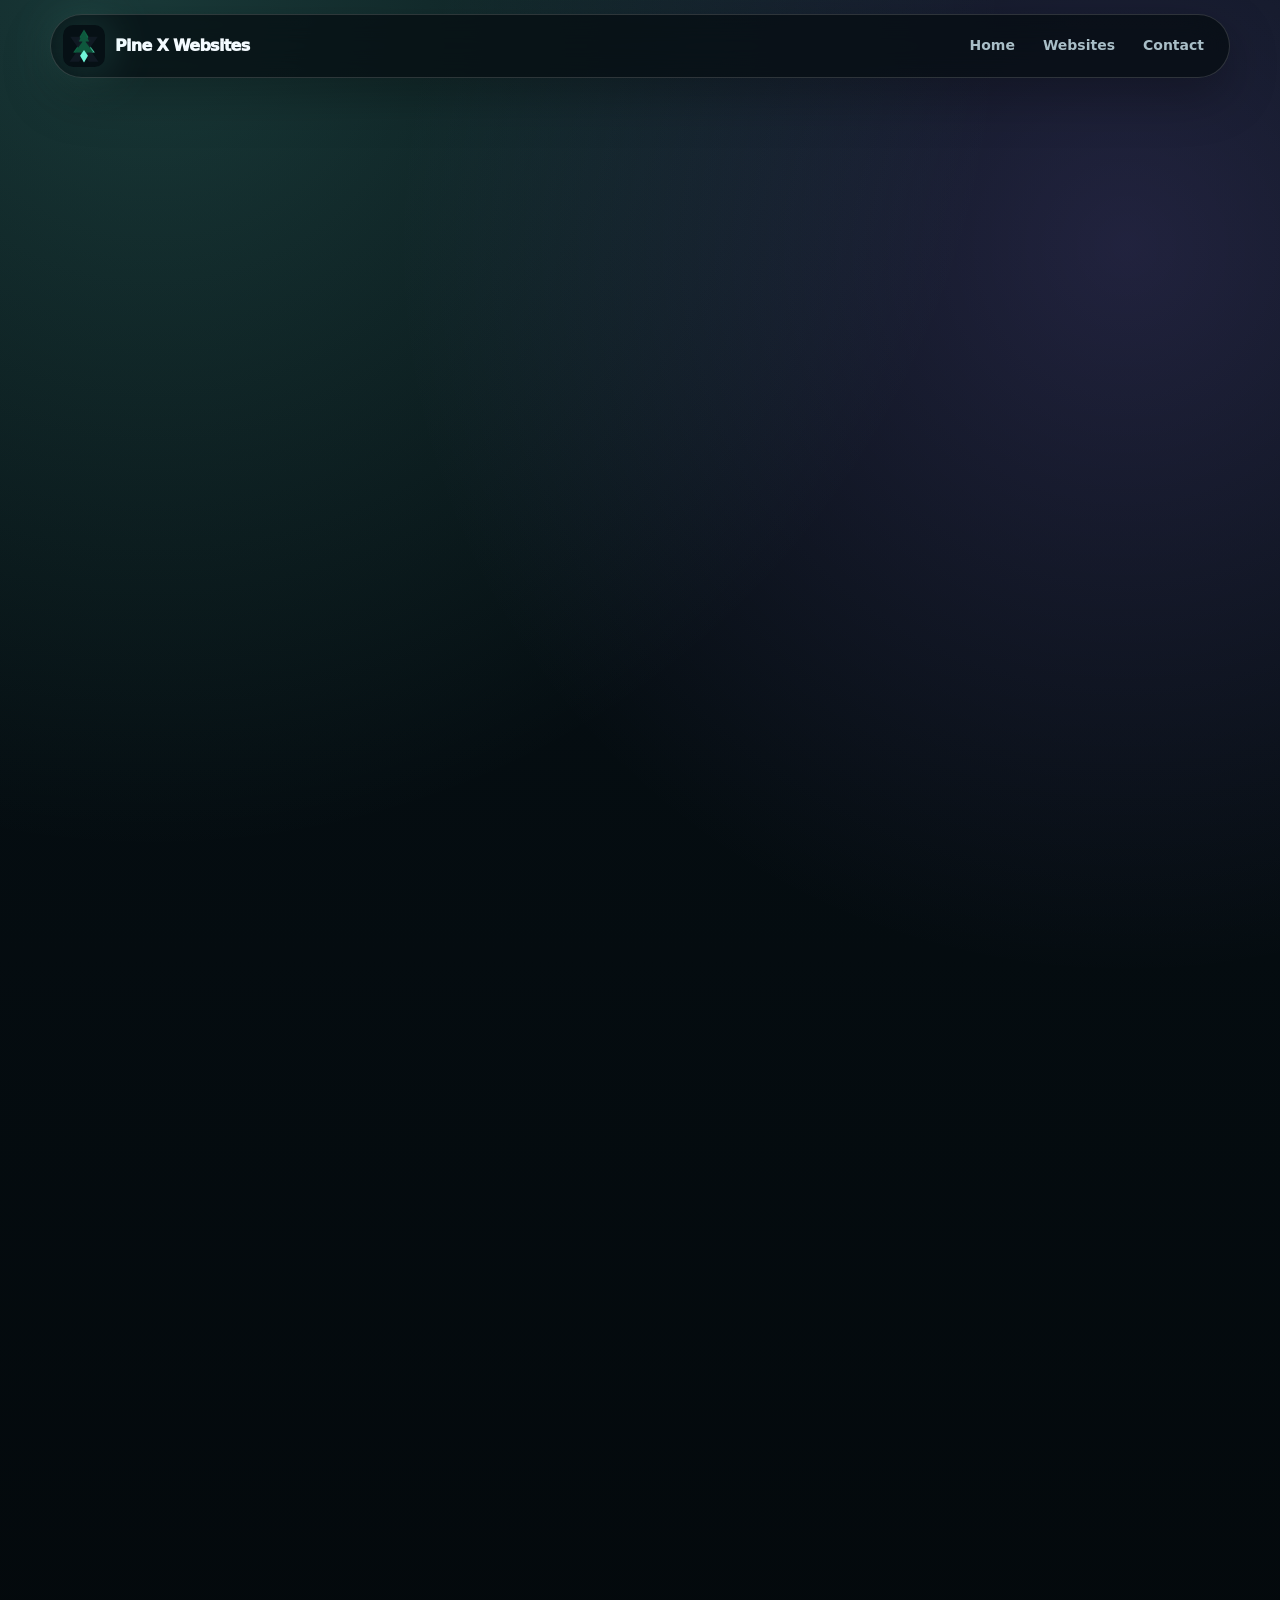
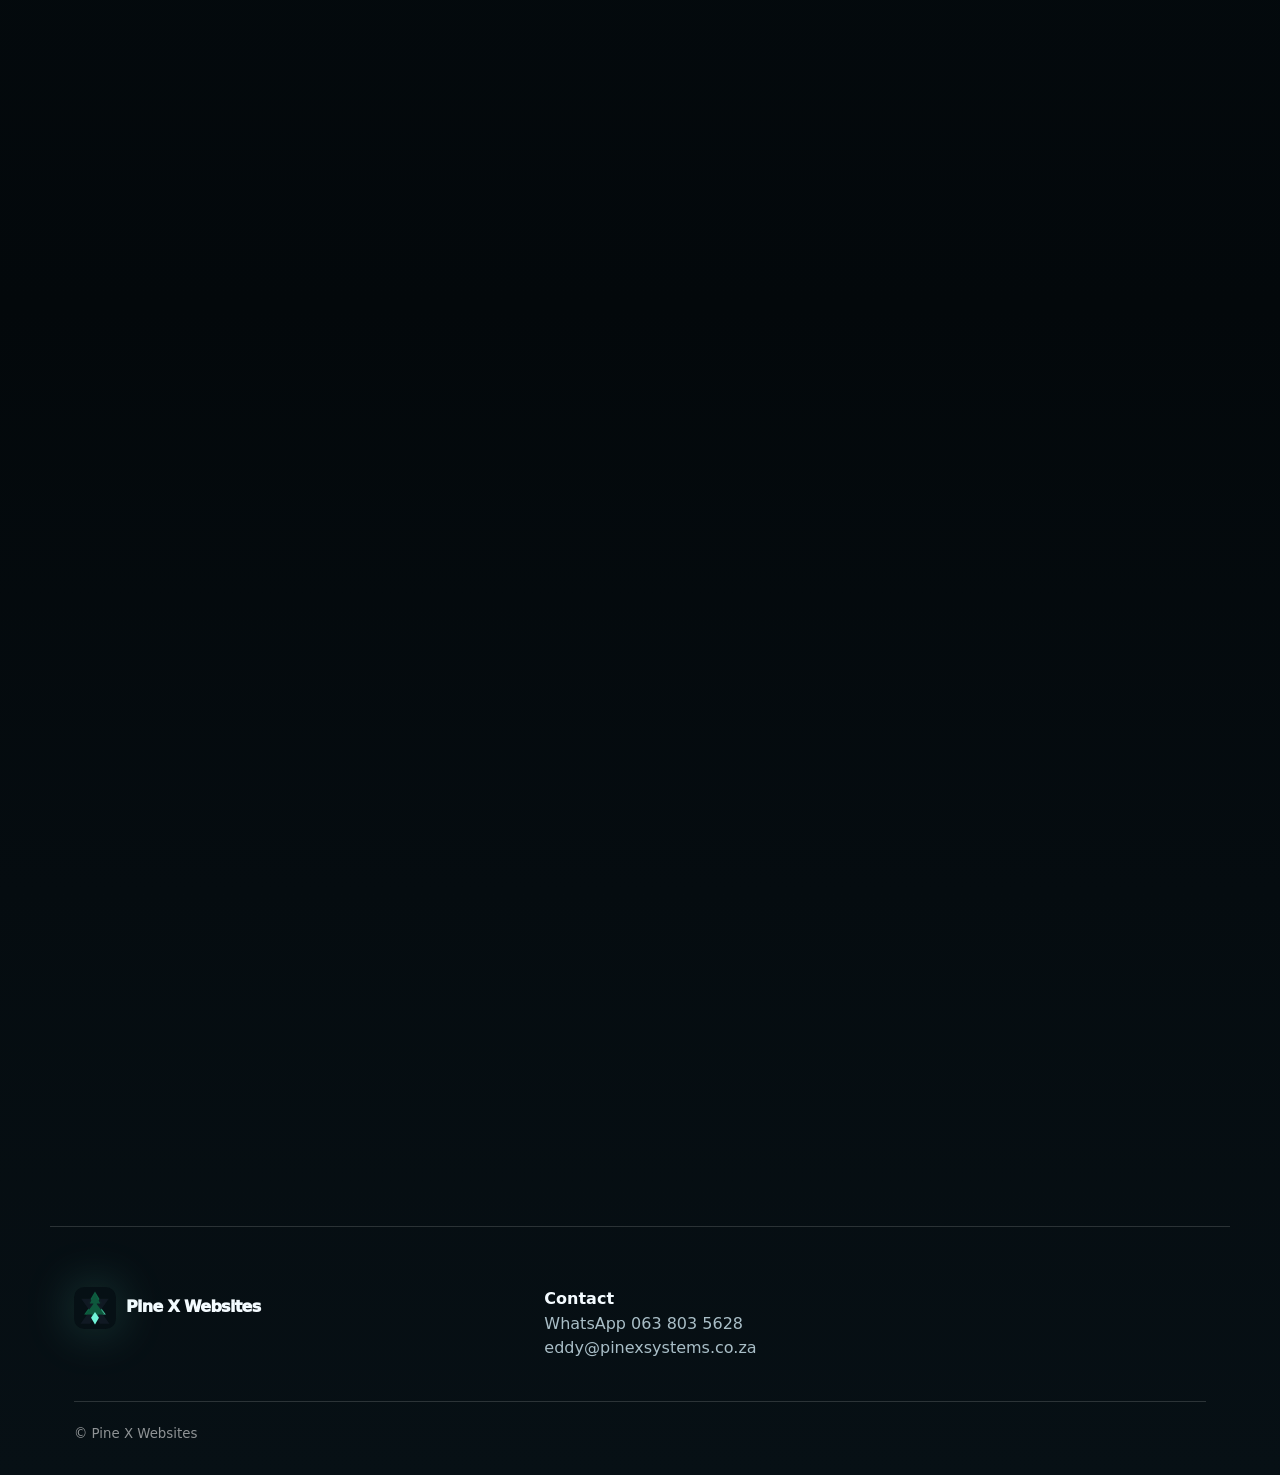
<file: insights/how-much-does-a-website-cost-in-south-africa/index.html>
<!doctype html><html lang="en-ZA"><head><meta charset="utf-8"><meta name="viewport" content="width=device-width, initial-scale=1"><title>Affordable Website Prices South Africa | Pine X Websites</title><meta name="description" content="Affordable website prices in South Africa: starter websites from R2,950, small business websites from R5,950, lead websites from R8,950 and Shopify starter stores from R9,950."><link rel="canonical" href="https://pine-x-websites.vercel.app/insights/how-much-does-a-website-cost-in-south-africa/"><link rel="icon" href="/assets/mark.svg"><link rel="stylesheet" href="/styles.css"><style>.deal{border:1px solid rgba(112,245,217,.35);background:rgba(112,245,217,.1);border-radius:24px;padding:20px;margin-top:20px}.hot{border-color:rgba(112,245,217,.6)!important}</style></head><body><header class="header"><a class="brand" href="/"><img src="/assets/mark.svg" class="brand-mark" alt=""><span>Pine X Websites</span></a><nav class="nav"><a href="/">Home</a><a href="/services/website-design-south-africa/">Websites</a><a href="/contact/">Contact</a></nav></header><main><section class="section page-hero reveal"><p class="eyebrow">Affordable website pricing South Africa</p><h1>How much does a website cost in South Africa?</h1><p>At Pine X Websites, a starter one-page website is R2,950. A small business website starts from R5,950. A lead-generation website starts from R8,950. A Shopify starter store starts from R9,950. Finally, a pricing page that does not attack the reader’s bank account on sight.</p><div class="actions"><a class="btn primary" href="https://wa.me/27638035628?text=Hi%20Eddy%2C%20which%20website%20package%20do%20I%20need%3F">Ask which package I need</a><a class="btn ghost" href="tel:+27638035628">Call 063 803 5628</a></div><div class="deal"><b>Payment option:</b> Most projects can be split into 50% deposit and 50% before launch.</div></section><section class="section pricing reveal"><p class="eyebrow">Packages</p><h2>Start small, then grow.</h2><div class="grid five"><article class="price hot"><h3>Starter One-Page</h3><strong>R2,950</strong><p>For a new business, one clear service or a quick launch.</p></article><article class="price"><h3>Small Business</h3><strong>R5,950</strong><p>Up to 4 pages for local businesses that need a proper online presence.</p></article><article class="price"><h3>Lead Website</h3><strong>R8,950</strong><p>Up to 6 pages with stronger conversion sections and quote-request flow.</p></article><article class="price"><h3>Shopify Starter</h3><strong>R9,950</strong><p>Basic ecommerce setup, product structure and launch foundation.</p></article><article class="price"><h3>Monthly Care</h3><strong>From R450 p/m</strong><p>Small edits, improvements, basic monitoring and support.</p></article></div></section><section class="section reveal"><h2>Which one should you choose?</h2><div class="grid four"><article><span>01</span><h3>Choose R2,950</h3><p>You only need one page to explain the offer and get WhatsApp enquiries.</p></article><article><span>02</span><h3>Choose R5,950</h3><p>You need a home page, services, about and contact page.</p></article><article><span>03</span><h3>Choose R8,950</h3><p>You want more serious leads, stronger copy and several service pages.</p></article><article><span>04</span><h3>Choose R9,950</h3><p>You want to start selling products online through Shopify.</p></article></div></section><section class="section final reveal"><h2>Not sure what your business needs?</h2><p>WhatsApp Eddy and ask for the free mini audit.</p><div class="actions"><a class="btn primary" href="https://wa.me/27638035628?text=Hi%20Eddy%2C%20please%20help%20me%20choose%20a%20website%20package.">WhatsApp Eddy</a><a class="btn ghost" href="mailto:eddy@pinexsystems.co.za">eddy@pinexsystems.co.za</a></div></section></main><footer class="footer"><div><a class="brand" href="/"><img src="/assets/mark.svg" class="brand-mark" alt=""><span>Pine X Websites</span></a></div><div><b>Contact</b><p><a href="https://wa.me/27638035628">WhatsApp 063 803 5628</a><br><a href="mailto:eddy@pinexsystems.co.za">eddy@pinexsystems.co.za</a></p></div><small>© <span id="year"></span> Pine X Websites</small></footer><script src="/script.js"></script></body></html>
</file>
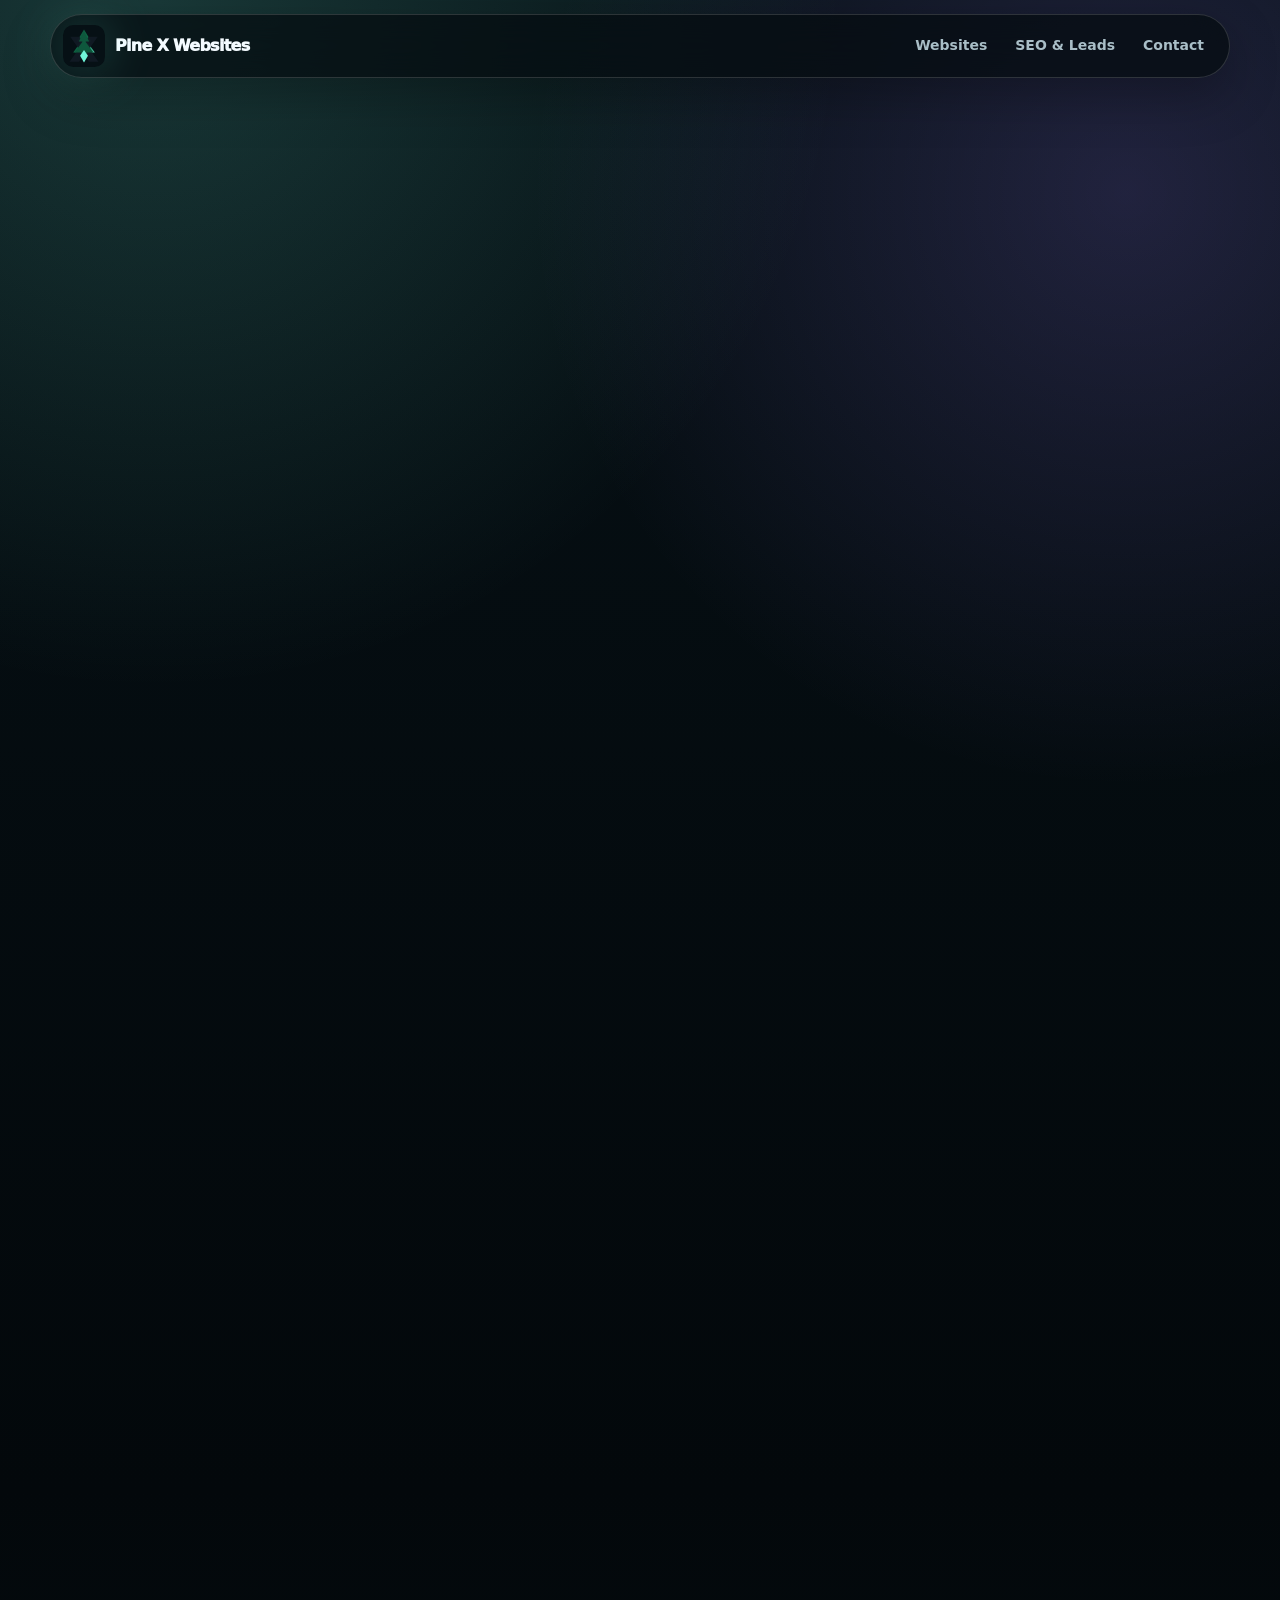
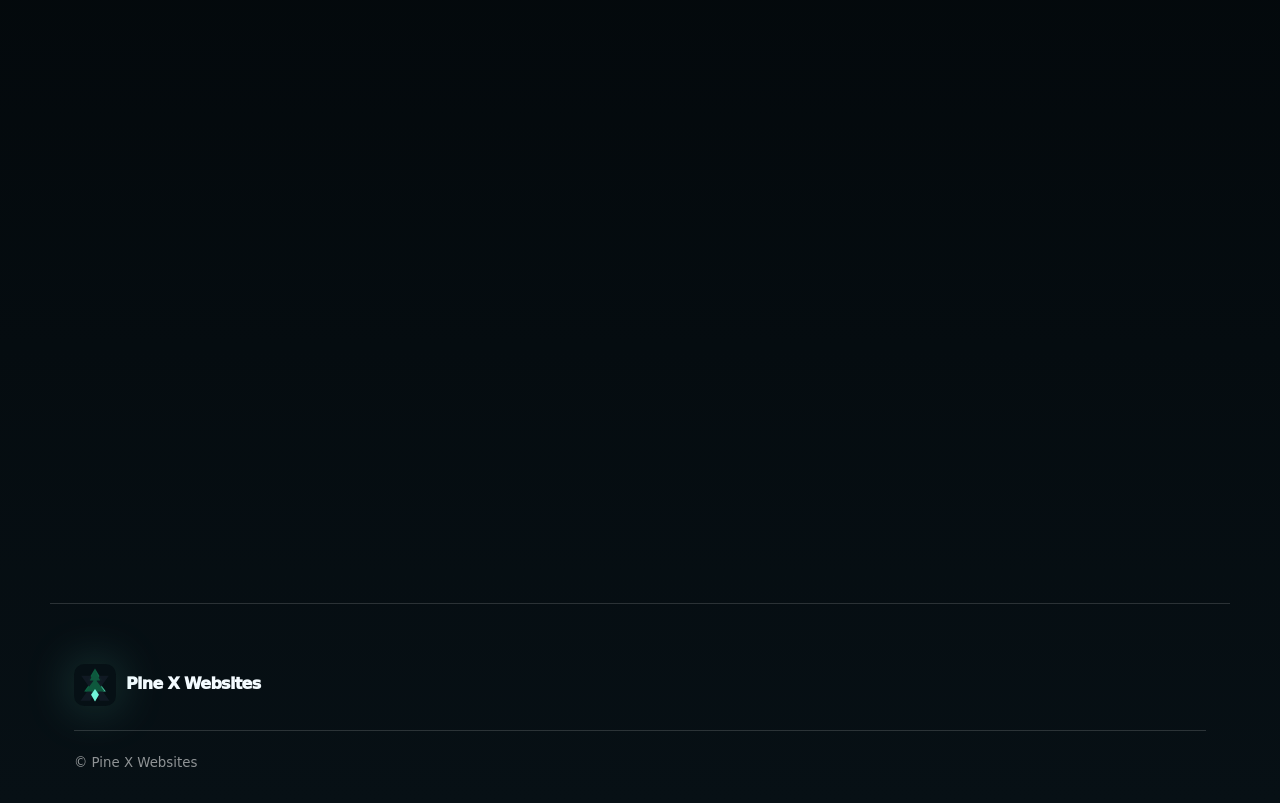
<file: services/automation-websites/index.html>
<!doctype html><html lang="en-ZA"><head><meta charset="utf-8"><meta name="viewport" content="width=device-width, initial-scale=1"><title>Automation-Ready Websites South Africa | Pine X Websites</title><meta name="description" content="Websites connected to forms, WhatsApp, email follow-ups, dashboards and business automations."><link rel="canonical" href="https://pine-x-websites.vercel.app/services/automation-websites/"><link rel="icon" href="/assets/mark.svg"><link rel="stylesheet" href="/styles.css"><link rel="stylesheet" href="/assets/premium.css"></head><body><header class="header"><a class="brand" href="/"><img src="/assets/mark.svg" class="brand-mark" alt=""><span>Pine X Websites</span></a><nav class="nav"><a href="/services/website-design-south-africa/">Websites</a><a href="/services/seo-lead-generation/">SEO & Leads</a><a href="/contact/">Contact</a></nav></header><main><section class="section page-hero reveal"><p class="eyebrow">Automation-ready websites</p><h1>Your website should start the follow-up, not just collect dust.</h1><p>Pine X Websites can connect website leads to email, WhatsApp, spreadsheets, dashboards and workflow tools so enquiries do not disappear into the human attention swamp.</p><div class="actions"><a class="btn primary" href="/contact/">Build an automation-ready site</a></div></section><section class="section reveal service-visual-grid"><div class="service-art"><img src="/assets/premium-leads.svg" alt="Premium automation and lead flow visual" loading="lazy" width="3840" height="2160"></div><div class="service-visual-card"><h2>Follow-up should not depend on memory.</h2><p>Forms, WhatsApp, email and lead tracking can work together so your website does more than sit there looking expensive.</p><ul class="list"><li>Quote-request forms</li><li>WhatsApp starters</li><li>Email follow-up</li><li>Lead tracking</li></ul></div></section><section class="section system reveal"><h2>Possible connections</h2><div class="grid four"><article><span>01</span><h3>Forms</h3><p>Quote requests and lead capture.</p></article><article><span>02</span><h3>WhatsApp</h3><p>Click-to-chat and message starters.</p></article><article><span>03</span><h3>Email</h3><p>Auto-replies and follow-up sequences.</p></article><article><span>04</span><h3>Dashboards</h3><p>Lead tracking and business visibility.</p></article></div></section></main><footer class="footer"><div><a class="brand" href="/"><img src="/assets/mark.svg" class="brand-mark" alt=""><span>Pine X Websites</span></a></div><small>© <span id="year"></span> Pine X Websites</small></footer><script src="/script.js"></script></body></html>
</file>
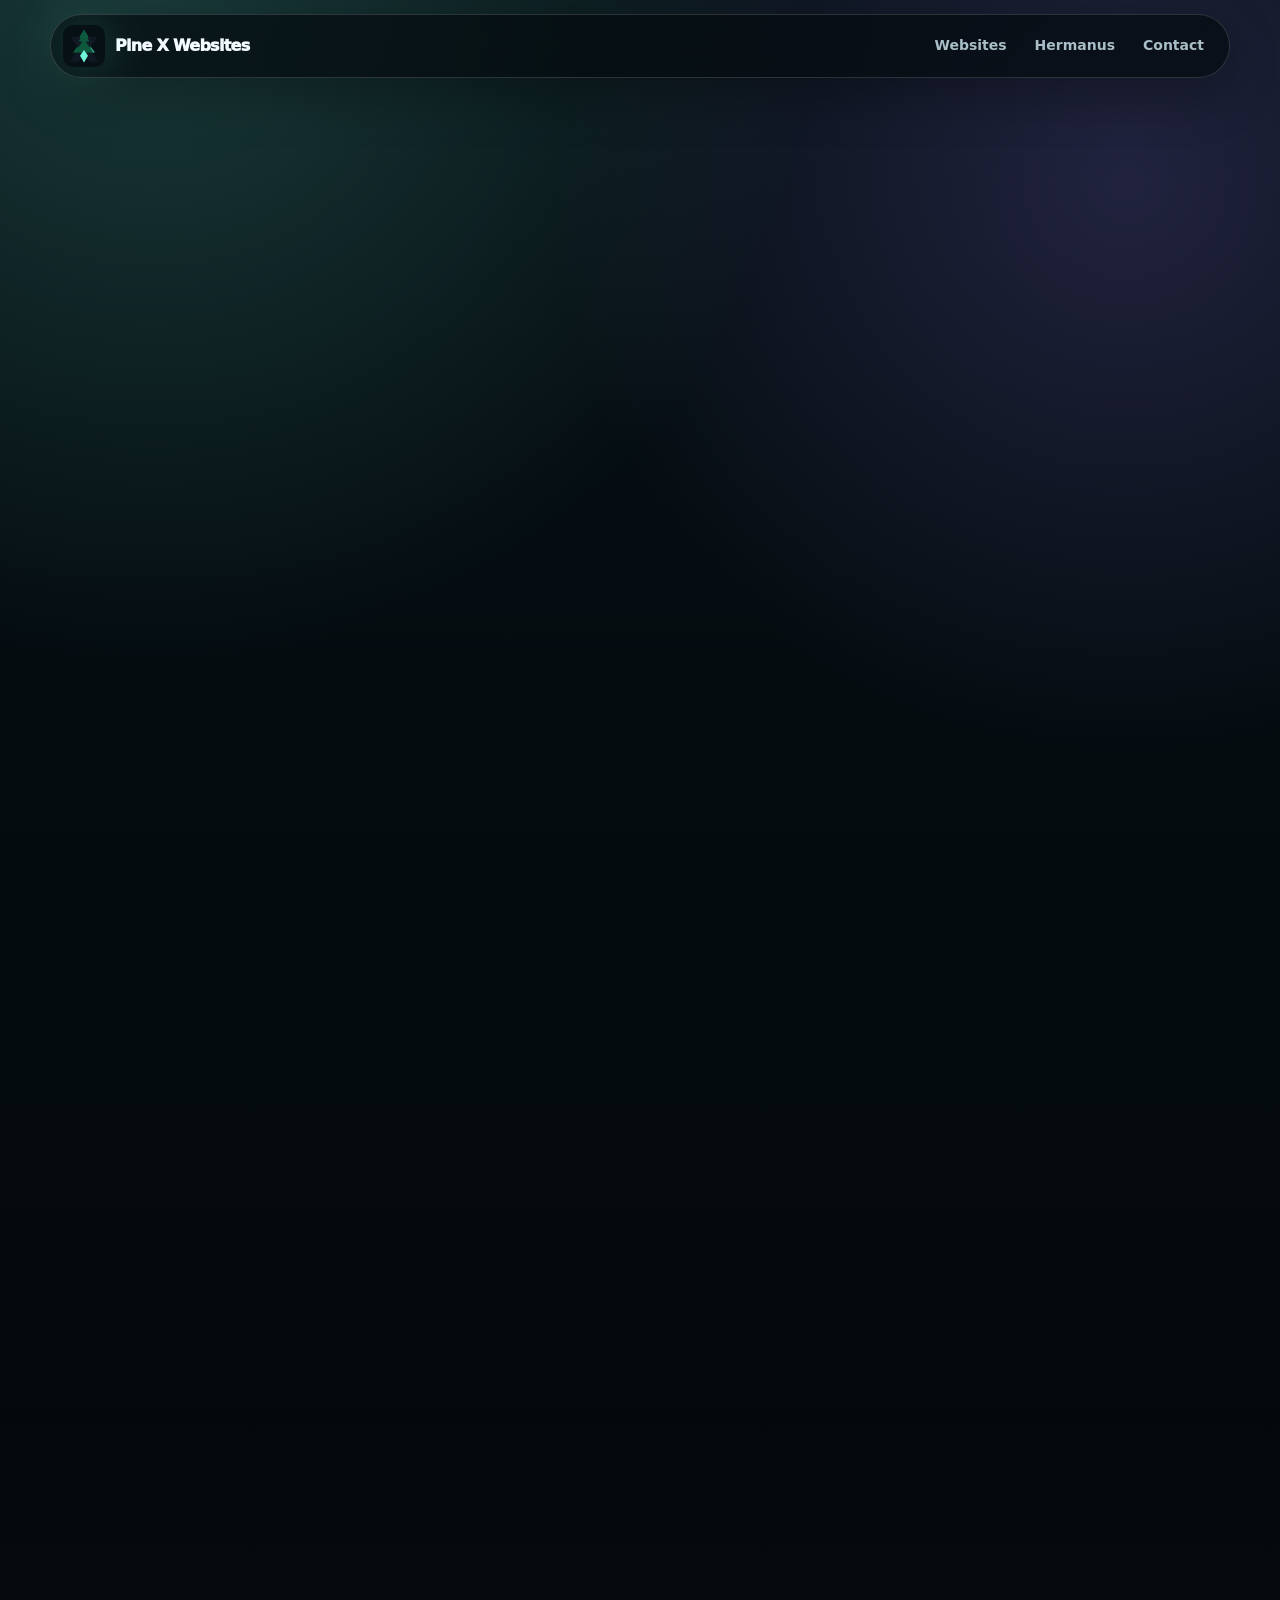
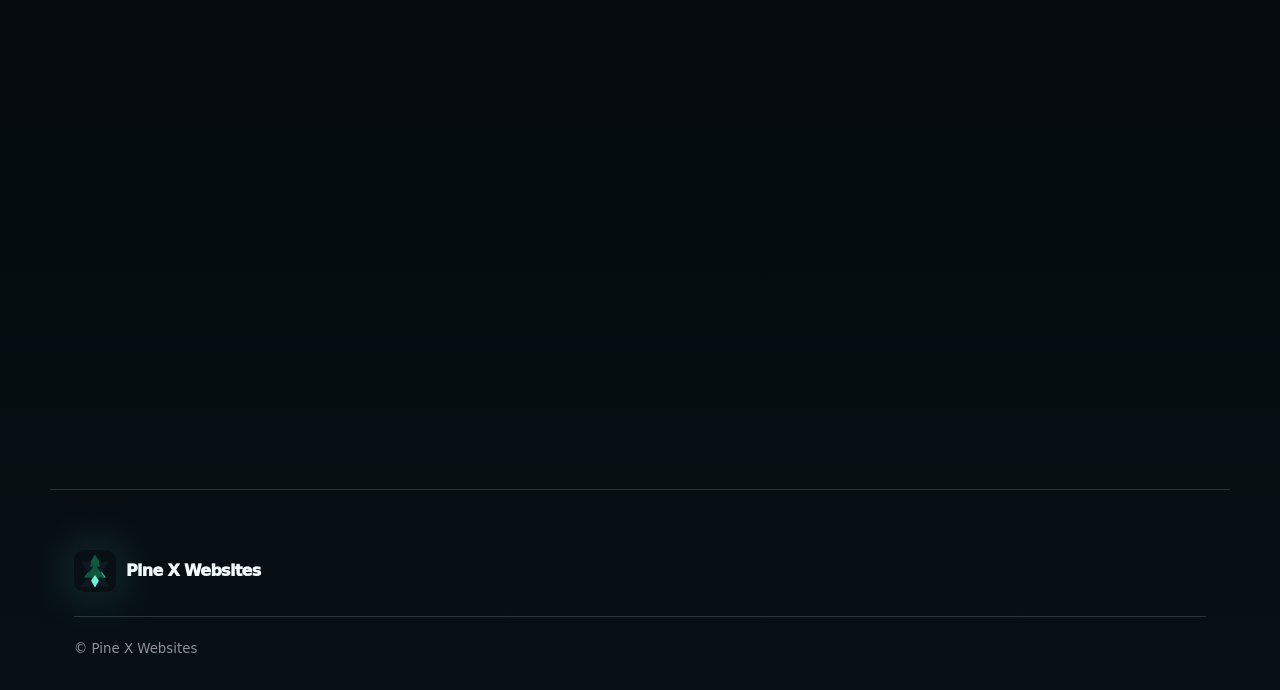
<file: services/seo-lead-generation/index.html>
<!doctype html><html lang="en-ZA"><head><meta charset="utf-8"><meta name="viewport" content="width=device-width, initial-scale=1"><title>SEO and Lead Generation Websites South Africa | Pine X Websites</title><meta name="description" content="SEO-ready pages, local landing pages, lead forms and conversion structures for South African businesses."><link rel="canonical" href="https://pine-x-websites.vercel.app/services/seo-lead-generation/"><link rel="icon" href="/assets/mark.svg"><link rel="stylesheet" href="/styles.css"><link rel="stylesheet" href="/assets/premium.css"></head><body><header class="header"><a class="brand" href="/"><img src="/assets/mark.svg" class="brand-mark" alt=""><span>Pine X Websites</span></a><nav class="nav"><a href="/services/website-design-south-africa/">Websites</a><a href="/areas/website-designer-hermanus/">Hermanus</a><a href="/contact/">Contact</a></nav></header><main><section class="section page-hero reveal"><p class="eyebrow">SEO & lead generation</p><h1>Pages designed to be found, understood and acted on.</h1><p>SEO is not fairy dust sprinkled over a broken website. Pine X Websites builds clear service pages, internal links, local content, calls to action and tracking foundations.</p><div class="actions"><a class="btn primary" href="/contact/">Get SEO-ready pages</a></div></section><section class="section reveal service-visual-grid"><div class="service-visual-card"><h2>Traffic is cute. Enquiries pay rent.</h2><p>The lead-generation pages now use the premium visual system while explaining how visitors become WhatsApps, calls and quote requests.</p><ul class="list"><li>Keyword-focused page titles</li><li>FAQ and structured data</li><li>Local SEO content</li><li>Google Ads landing page readiness</li><li>Lead capture and follow-up paths</li></ul></div><div class="service-art"><img src="/assets/premium-leads.svg" alt="Premium SEO and lead generation visual" loading="lazy" width="3840" height="2160"></div></section><section class="section split reveal"><div><h2>Lead-generation structure</h2><p>Pages are built around search intent, visitor questions and the next action: WhatsApp, call, email or quote request.</p></div><aside class="glass"><h3>Good fit for</h3><p>Businesses that need quote requests, bookings, appointments or sales enquiries.</p></aside></section></main><footer class="footer"><div><a class="brand" href="/"><img src="/assets/mark.svg" class="brand-mark" alt=""><span>Pine X Websites</span></a></div><small>© <span id="year"></span> Pine X Websites</small></footer><script src="/script.js"></script></body></html>
</file>
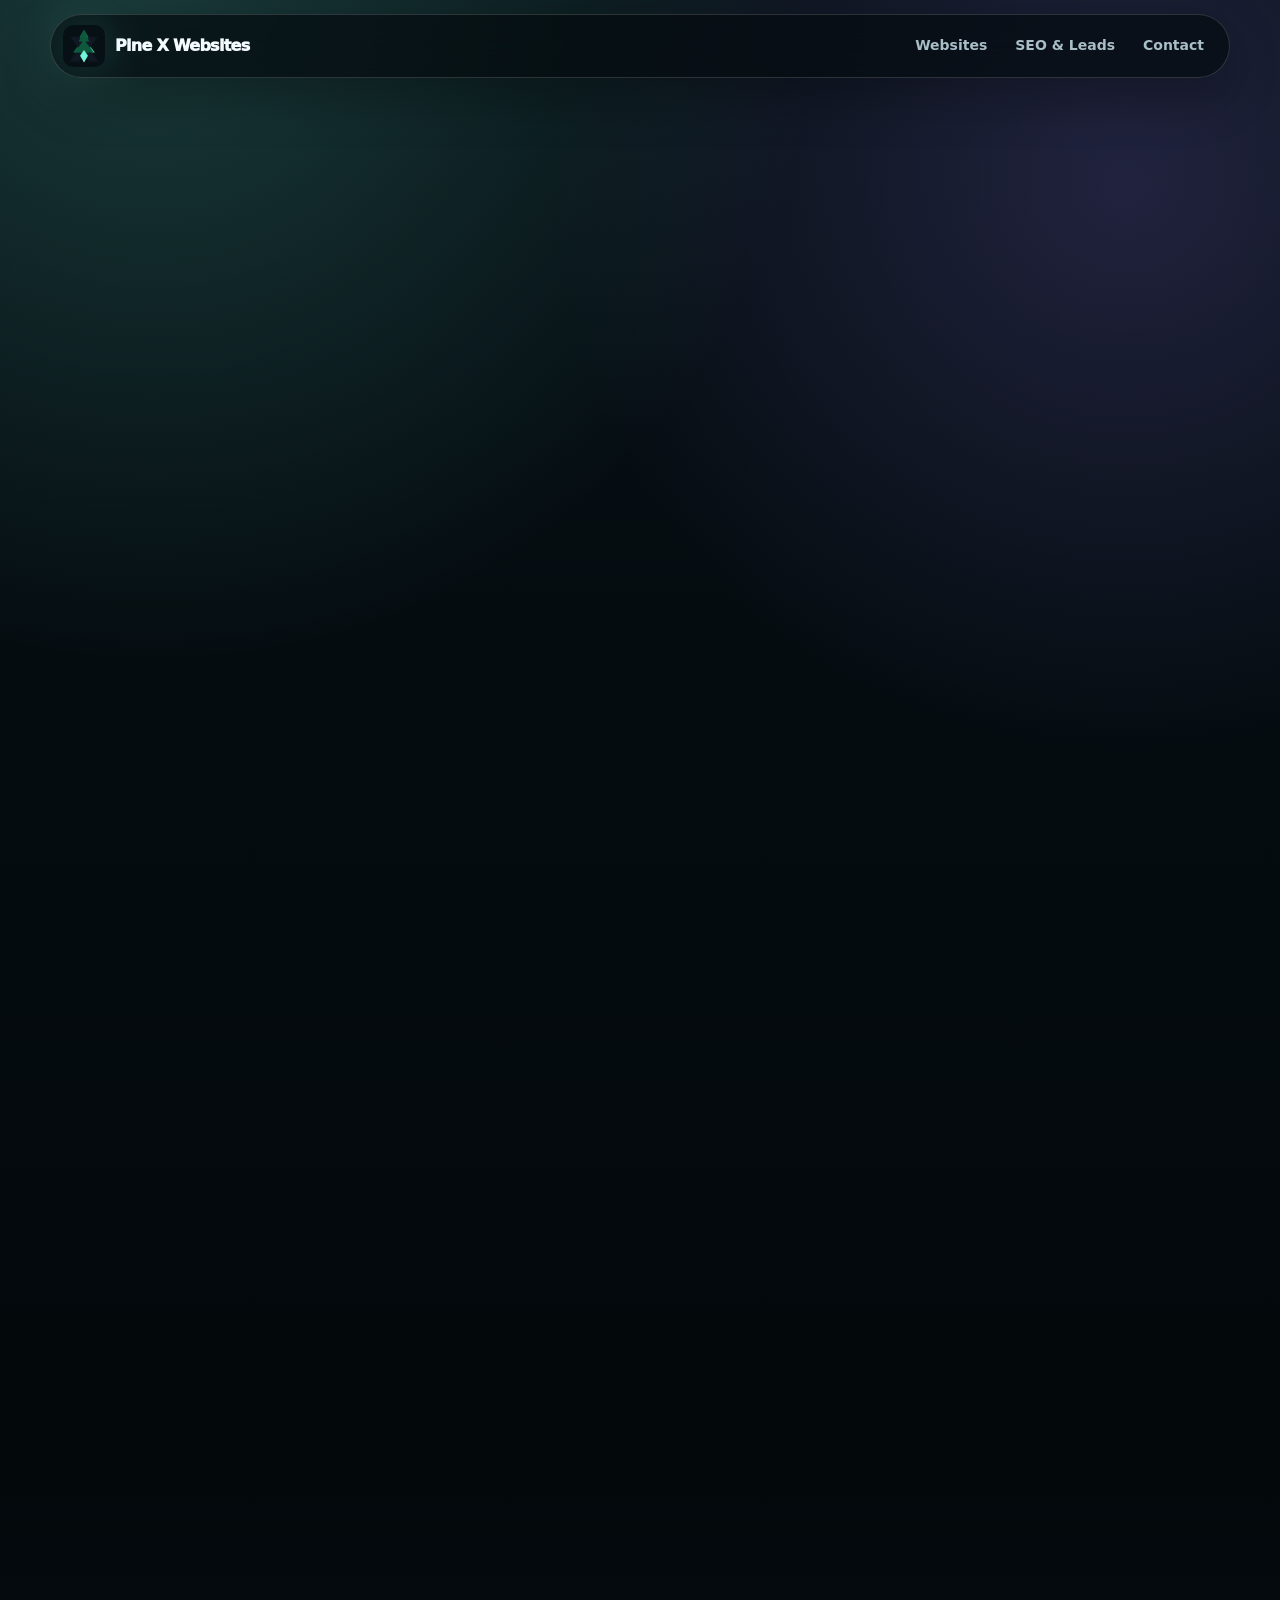
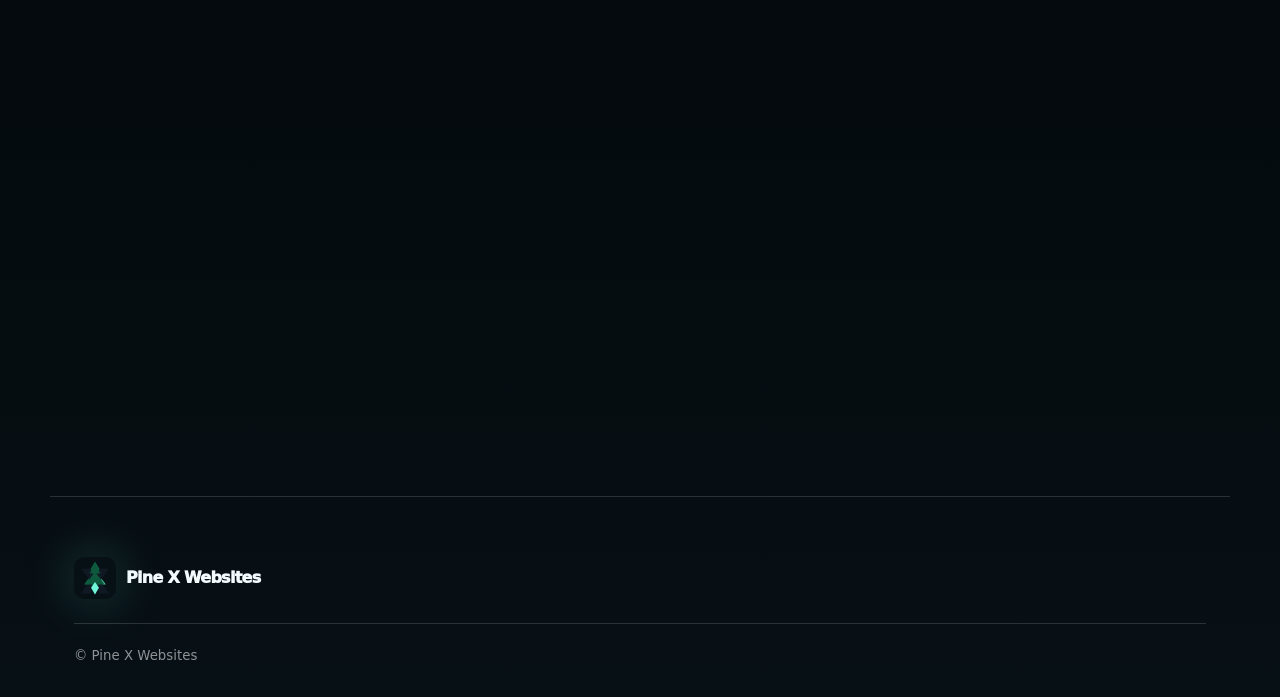
<file: services/shopify-websites-south-africa/index.html>
<!doctype html><html lang="en-ZA"><head><meta charset="utf-8"><meta name="viewport" content="width=device-width, initial-scale=1"><title>Shopify Website Design South Africa | Pine X Websites</title><meta name="description" content="Shopify store design, product page structure and ecommerce launch foundations for South African brands."><link rel="canonical" href="https://pine-x-websites.vercel.app/services/shopify-websites-south-africa/"><link rel="icon" href="/assets/mark.svg"><link rel="stylesheet" href="/styles.css"><link rel="stylesheet" href="/assets/premium.css"></head><body><header class="header"><a class="brand" href="/"><img src="/assets/mark.svg" class="brand-mark" alt=""><span>Pine X Websites</span></a><nav class="nav"><a href="/services/website-design-south-africa/">Websites</a><a href="/services/seo-lead-generation/">SEO & Leads</a><a href="/contact/">Contact</a></nav></header><main><section class="section page-hero reveal"><p class="eyebrow">Shopify websites</p><h1>Shopify stores that make buying feel obvious.</h1><p>Pine X Websites helps South African product brands set up Shopify stores with clean collections, product pages, checkout trust, delivery messaging and conversion-focused content.</p><div class="actions"><a class="btn primary" href="/contact/">Plan my Shopify store</a></div></section><section class="section reveal service-visual-grid"><div class="service-art"><img src="/assets/premium-shopify.svg" alt="Premium ecommerce and Shopify visual" loading="lazy" width="3840" height="2160"></div><div class="service-visual-card"><h2>A store should feel safe before checkout.</h2><p>The ecommerce pages now follow the same premium Pine X look while focusing on product structure, trust and buying flow.</p><ul class="list"><li>Store structure</li><li>Product page sections</li><li>Collection planning</li><li>Checkout trust</li></ul></div></section><section class="section system reveal"><h2>Shopify foundations</h2><div class="grid four"><article><span>01</span><h3>Store setup</h3><p>Theme structure, navigation and essential pages.</p></article><article><span>02</span><h3>Product pages</h3><p>Descriptions, images, trust content and buying flow.</p></article><article><span>03</span><h3>Collections</h3><p>Clear category structure for browsing and SEO.</p></article><article><span>04</span><h3>Launch support</h3><p>Tracking, Google visibility basics and ad-ready pages.</p></article></div></section></main><footer class="footer"><div><a class="brand" href="/"><img src="/assets/mark.svg" class="brand-mark" alt=""><span>Pine X Websites</span></a></div><small>© <span id="year"></span> Pine X Websites</small></footer><script src="/script.js"></script></body></html>
</file>
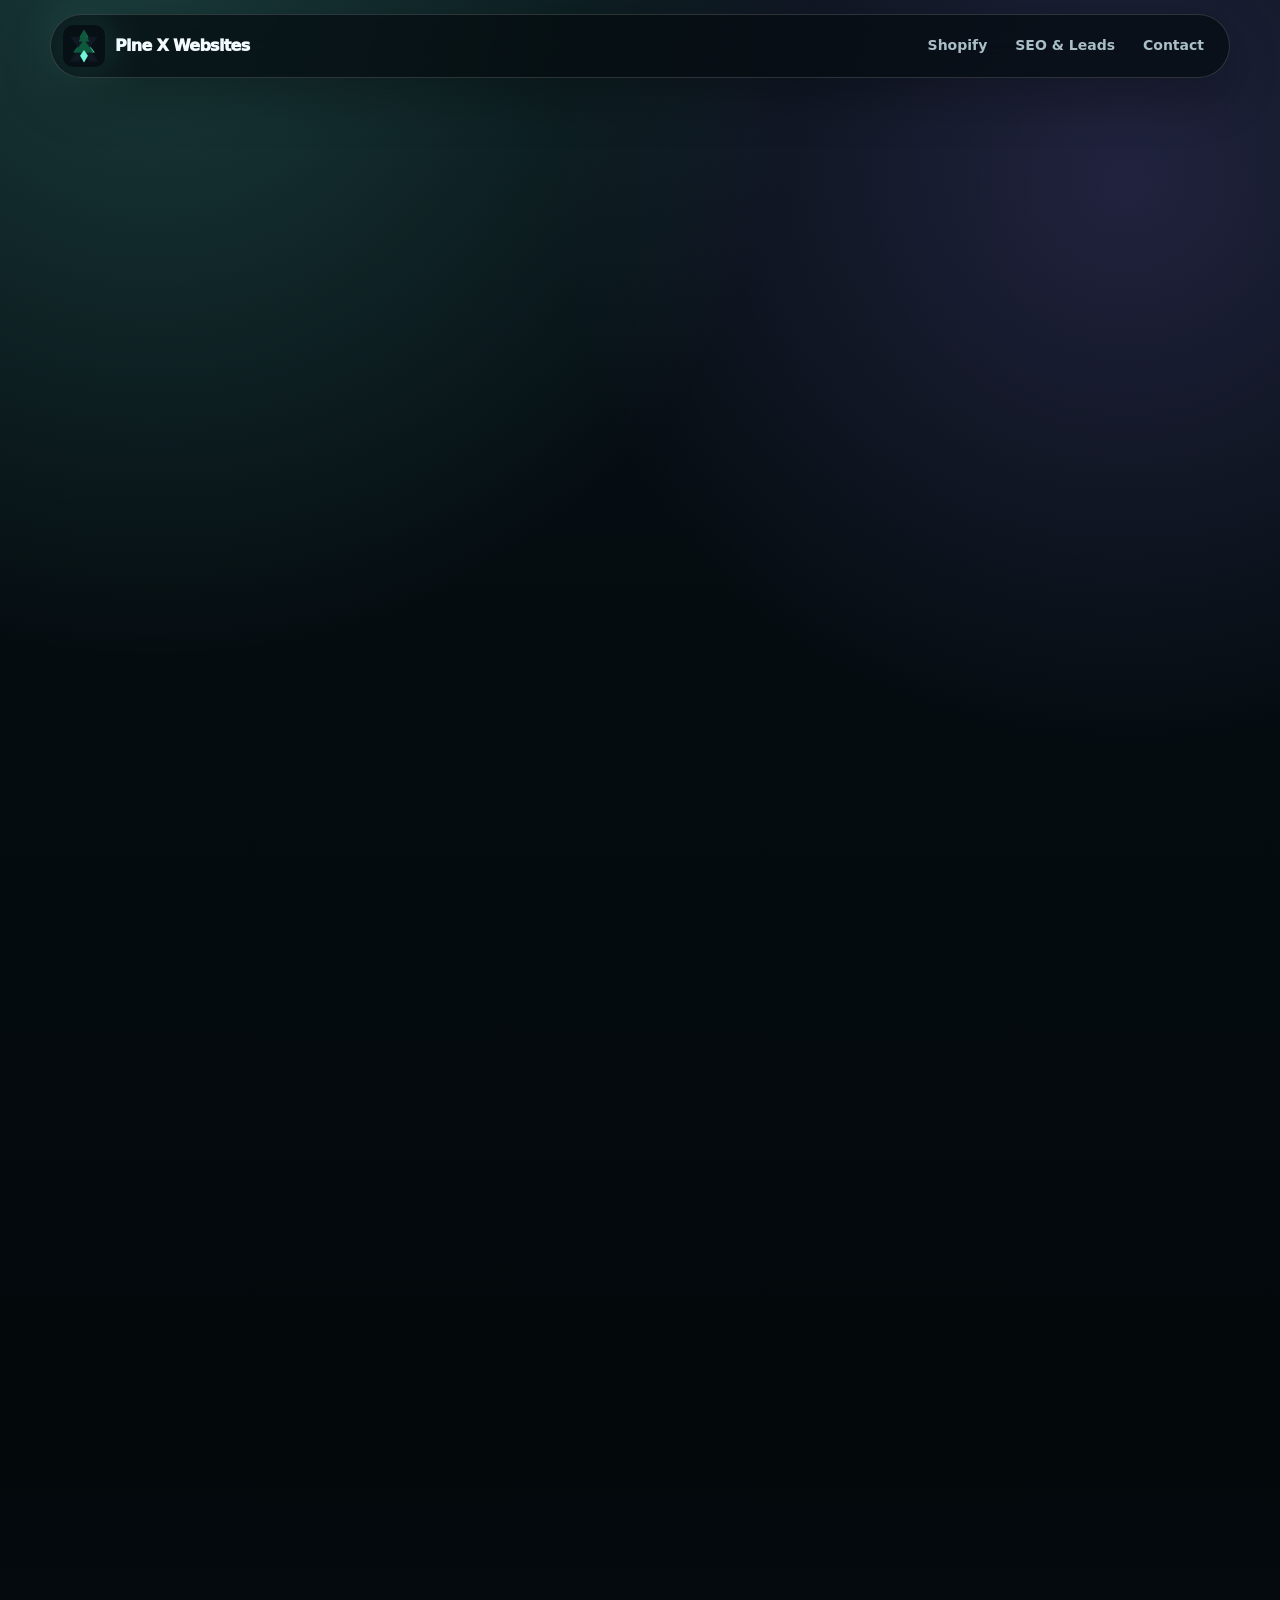
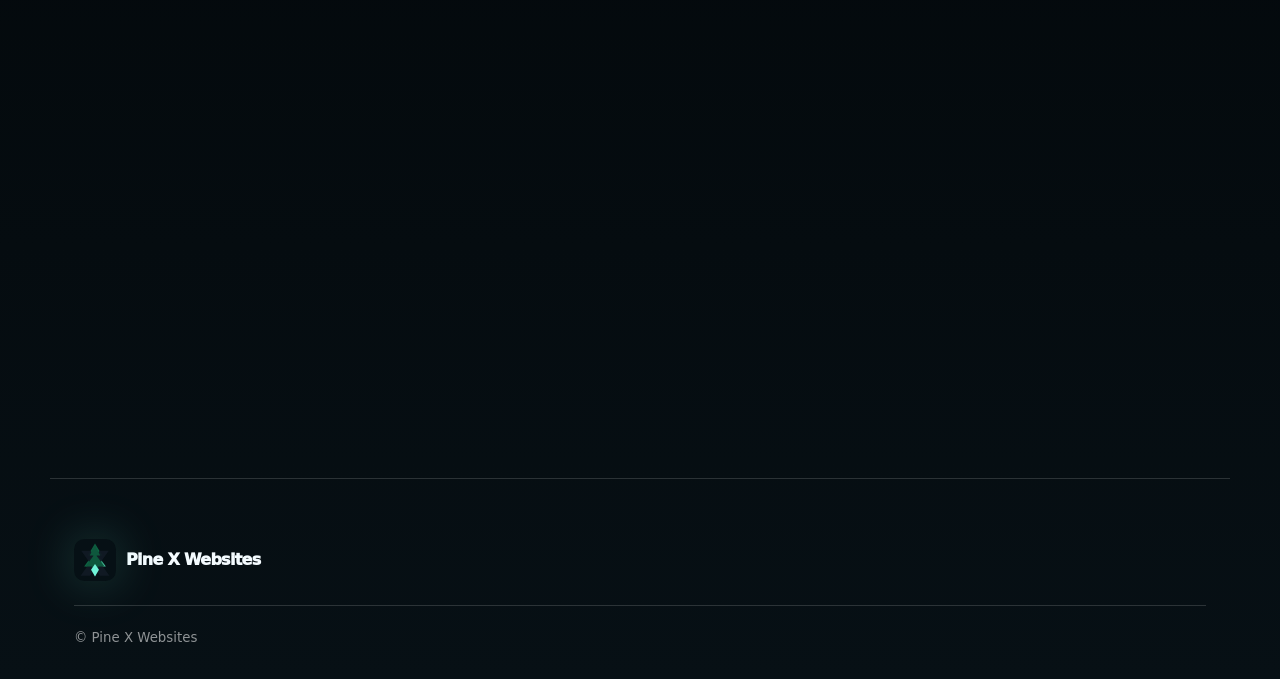
<file: services/website-design-south-africa/index.html>
<!doctype html><html lang="en-ZA"><head><meta charset="utf-8"><meta name="viewport" content="width=device-width, initial-scale=1"><title>Website Design South Africa | Pine X Websites</title><meta name="description" content="Mobile-first, conversion-focused website design for South African businesses by Pine X Websites."><link rel="canonical" href="https://pine-x-websites.vercel.app/services/website-design-south-africa/"><link rel="icon" href="/assets/mark.svg"><link rel="stylesheet" href="/styles.css"><link rel="stylesheet" href="/assets/premium.css"></head><body><header class="header"><a class="brand" href="/"><img src="/assets/mark.svg" class="brand-mark" alt=""><span>Pine X Websites</span></a><nav class="nav"><a href="/services/shopify-websites-south-africa/">Shopify</a><a href="/services/seo-lead-generation/">SEO & Leads</a><a href="/contact/">Contact</a></nav></header><main><section class="section page-hero reveal"><p class="eyebrow">Website design South Africa</p><h1>Websites built to turn visitors into enquiries.</h1><p>Pine X Websites builds mobile-first business websites with clear positioning, premium visuals, trust sections, local SEO structure and calls to action that make sense to actual humans. Rare, apparently.</p><div class="actions"><a class="btn primary" href="/contact/">Get a website audit</a><a class="btn ghost" href="tel:+27638035628">Call Eddy</a></div></section><section class="section reveal service-visual-grid"><div class="service-visual-card"><h2>Premium design, practical conversion.</h2><p>Your site should feel professional in the first second, then explain the offer clearly enough that people know what to do next.</p><ul class="list"><li>Mobile-first layout</li><li>Clear service messaging</li><li>SEO page structure</li><li>Trust and proof sections</li><li>Fast WhatsApp enquiry flow</li></ul></div><div class="service-art"><img src="/assets/premium-web-design.svg" alt="Premium website design visual" loading="lazy" width="3840" height="2160"></div></section><section class="section split reveal"><div><h2>What is included?</h2><p>Your site can include homepage strategy, service pages, contact flow, WhatsApp buttons, Google-ready metadata, schema markup, sitemap, robots.txt and basic conversion tracking guidance.</p></div><aside class="glass"><h3>Best for</h3><p>Contractors, local service businesses, restaurants, accommodation, shops, consultants and product brands.</p></aside></section></main><footer class="footer"><div><a class="brand" href="/"><img src="/assets/mark.svg" class="brand-mark" alt=""><span>Pine X Websites</span></a></div><small>© <span id="year"></span> Pine X Websites</small></footer><script src="/script.js"></script></body></html>
</file>
<file: styles.css>
:root{--bg:#061015;--bg2:#08161d;--card:rgba(255,255,255,.075);--card2:rgba(255,255,255,.12);--text:#f4fbff;--muted:#a9bec7;--line:rgba(255,255,255,.15);--accent:#70f5d9;--accent2:#1bd38c;--purple:#9e7cff;--gold:#ffd36f;--grad:linear-gradient(135deg,var(--accent),var(--accent2) 45%,var(--purple));--shadow:0 30px 90px rgba(0,0,0,.45);--max:1180px;--radius:28px}*{box-sizing:border-box}html{scroll-behavior:smooth}body{margin:0;background:radial-gradient(circle at 12% 0,rgba(112,245,217,.18),transparent 26%),radial-gradient(circle at 88% 8%,rgba(158,124,255,.18),transparent 24%),linear-gradient(180deg,var(--bg),#03080b 62%,#071015);color:var(--text);font-family:Inter,ui-sans-serif,system-ui,-apple-system,BlinkMacSystemFont,"Segoe UI",sans-serif;line-height:1.55;overflow-x:hidden}a{color:inherit;text-decoration:none}img,canvas{max-width:100%}.skip{position:fixed;left:14px;top:-70px;background:#fff;color:#000;padding:10px 14px;border-radius:12px;z-index:100}.skip:focus{top:14px}.progress{position:fixed;left:0;top:0;height:4px;width:0;background:var(--grad);z-index:100;box-shadow:0 0 24px rgba(112,245,217,.55)}.grain{position:fixed;inset:0;pointer-events:none;opacity:.05;background-image:url("data:image/svg+xml,%3Csvg viewBox='0 0 220 220' xmlns='http://www.w3.org/2000/svg'%3E%3Cfilter id='n'%3E%3CfeTurbulence type='fractalNoise' baseFrequency='.9' numOctaves='3' stitchTiles='stitch'/%3E%3C/filter%3E%3Crect width='220' height='220' filter='url(%23n)' opacity='.65'/%3E%3C/svg%3E")}.header{position:fixed;top:14px;left:50%;transform:translateX(-50%);z-index:90;width:min(var(--max),calc(100% - 28px));display:flex;align-items:center;justify-content:space-between;gap:12px;border:1px solid var(--line);border-radius:999px;background:rgba(5,12,16,.72);backdrop-filter:blur(18px);padding:10px 12px;box-shadow:0 18px 50px rgba(0,0,0,.28)}.brand{display:flex;align-items:center;gap:10px;font-weight:950;letter-spacing:-.045em}.brand-mark{width:42px;height:42px;object-fit:contain;filter:drop-shadow(0 0 24px rgba(112,245,217,.22))}.nav{display:flex;align-items:center;gap:2px}.nav a,.nav-cta,.menu{border:0;color:var(--muted);padding:10px 13px;border-radius:999px;background:transparent;font:inherit;font-size:14px;font-weight:800}.nav a:hover,.nav-cta:hover,.menu:hover{color:var(--text);background:rgba(255,255,255,.09)}.nav-cta{color:var(--accent);background:rgba(112,245,217,.1)}.menu{display:none;color:var(--text)}.section{position:relative;width:min(var(--max),100%);margin:0 auto;padding:110px 24px}.hero{min-height:100svh;display:grid;grid-template-columns:minmax(0,1fr) 430px;gap:42px;align-items:center;padding-top:150px}.hero-grid{position:absolute;inset:10% -12% 0 -12%;height:72%;background-image:linear-gradient(rgba(255,255,255,.06) 1px,transparent 1px),linear-gradient(90deg,rgba(255,255,255,.06) 1px,transparent 1px);background-size:56px 56px;transform:perspective(760px) rotateX(58deg);transform-origin:top center;mask-image:linear-gradient(to bottom,black,transparent 78%);opacity:.75}#particles{position:absolute;inset:0;width:100%;height:100%;opacity:.85}.orb{position:absolute;border-radius:50%;filter:blur(34px);opacity:.32;animation:float 8s ease-in-out infinite}.one{width:250px;height:250px;background:var(--accent);left:3%;top:13%}.two{width:290px;height:290px;background:var(--purple);right:0;bottom:8%;animation-delay:-3s}.hero-copy,.console{position:relative;z-index:1}.eyebrow{margin:0 0 16px;color:var(--accent);font-size:12px;font-weight:950;text-transform:uppercase;letter-spacing:.16em}h1,h2,h3,p{margin-top:0}h1{font-size:clamp(48px,8.4vw,112px);line-height:.88;letter-spacing:-.085em;margin:0 0 24px;max-width:940px}h2{font-size:clamp(34px,5vw,68px);line-height:.96;letter-spacing:-.065em;margin-bottom:18px}h3{font-size:24px;line-height:1.05;letter-spacing:-.04em}.lead,.section-intro,.page-hero p{font-size:clamp(18px,2vw,24px);color:var(--muted);max-width:780px}.actions{display:flex;gap:14px;flex-wrap:wrap;margin-top:28px}.btn{display:inline-flex;align-items:center;justify-content:center;min-height:52px;padding:14px 20px;border-radius:999px;border:1px solid var(--line);font-weight:950;transition:transform .2s ease,background .2s ease}.btn:hover{transform:translateY(-2px)}.primary{background:var(--grad);color:#061015;border:0;box-shadow:0 18px 45px rgba(112,245,217,.18)}.ghost{background:rgba(255,255,255,.06);color:var(--text)}.chips{display:flex;flex-wrap:wrap;gap:10px;padding:0;margin:28px 0 0;list-style:none}.chips li{font-size:13px;color:var(--muted);padding:9px 12px;border:1px solid var(--line);border-radius:999px;background:rgba(255,255,255,.04)}.console{min-height:540px;border:1px solid var(--line);border-radius:34px;background:linear-gradient(180deg,var(--card2),rgba(255,255,255,.035));box-shadow:var(--shadow);padding:22px;overflow:hidden;backdrop-filter:blur(18px)}.console:before{content:"";position:absolute;inset:-1px;background:radial-gradient(circle at 24% 0,rgba(112,245,217,.35),transparent 35%),radial-gradient(circle at 86% 82%,rgba(158,124,255,.34),transparent 32%);pointer-events:none}.console-logo{position:relative;display:block;width:min(360px,100%);margin:10px auto 30px}.pipeline{position:relative;display:grid;gap:20px;padding:18px 0}.pipeline:before{content:"";position:absolute;left:20px;top:28px;bottom:28px;width:2px;background:linear-gradient(var(--accent),var(--purple),var(--gold))}.pipeline span{position:relative;display:flex;align-items:center;gap:14px}.pipeline span:before{content:"";width:42px;height:42px;border-radius:50%;background:var(--grad);box-shadow:0 0 30px rgba(112,245,217,.28);z-index:1}.pipeline span:after{content:attr(data-label);font-size:26px;font-weight:950;letter-spacing:-.05em}.terminal{position:absolute;left:22px;right:22px;bottom:22px;display:grid;gap:10px;border:1px solid var(--line);border-radius:22px;background:rgba(0,0,0,.32);padding:18px;font-family:ui-monospace,SFMono-Regular,Menlo,monospace;color:var(--accent);font-size:13px}.grid{display:grid;gap:16px;margin-top:32px}.four{grid-template-columns:repeat(4,1fr)}.five{grid-template-columns:repeat(5,1fr)}.grid article,.card,.price,details,.contact-card,.form,.glass{border:1px solid var(--line);border-radius:var(--radius);background:linear-gradient(180deg,var(--card2),rgba(255,255,255,.035));padding:24px;box-shadow:0 18px 50px rgba(0,0,0,.22)}.grid span{display:inline-grid;place-items:center;width:42px;height:42px;border-radius:50%;background:rgba(112,245,217,.12);color:var(--accent);font-weight:950;margin-bottom:16px}.grid p,.card p,.price p,details p,.footer p,.glass p,.contact-card p{color:var(--muted)}.card{min-height:220px;transition:.2s ease}.card:hover{transform:translateY(-5px);border-color:rgba(112,245,217,.45);background:linear-gradient(180deg,rgba(112,245,217,.12),rgba(255,255,255,.04))}.card b{font-size:22px;letter-spacing:-.04em}.scroll-story{width:100%;max-width:100%;padding:0}.sticky{position:sticky;top:0;min-height:100svh;display:grid;grid-template-columns:minmax(0,1fr) minmax(300px,480px);gap:36px;align-items:center;width:min(var(--max),100%);margin:0 auto;padding:150px 24px 70px}.phone{width:min(310px,82vw);height:570px;border:1px solid rgba(255,255,255,.23);border-radius:46px;background:linear-gradient(135deg,rgba(255,255,255,.18),rgba(255,255,255,.035));box-shadow:var(--shadow);padding:16px;transform:rotate(-4deg);transition:transform .35s ease}.screen{height:100%;border-radius:34px;background:radial-gradient(circle at 30% 20%,rgba(112,245,217,.25),transparent 36%),linear-gradient(180deg,#101d27,#060d12);display:grid;place-items:center;text-align:left;padding:28px;overflow:hidden;transition:.25s ease}.screen span{color:var(--accent);font-weight:950;text-transform:uppercase;font-size:12px;letter-spacing:.14em}.screen strong{display:block;font-size:42px;line-height:.92;letter-spacing:-.07em}.steps{width:min(760px,100%);margin:0 auto;padding:10vh 24px 70vh;display:grid;gap:24px}.steps article{min-height:46vh;border:1px solid var(--line);border-radius:var(--radius);background:rgba(255,255,255,.055);padding:28px;backdrop-filter:blur(18px)}.price strong{display:block;font-size:28px;letter-spacing:-.06em;color:var(--accent);margin:10px 0}.hot{border-color:rgba(112,245,217,.45)}details{margin-top:12px}summary{cursor:pointer;font-size:18px;font-weight:950}.final{text-align:center;border:1px solid var(--line);border-radius:38px;background:radial-gradient(circle at 20% 20%,rgba(112,245,217,.18),transparent 34%),radial-gradient(circle at 80% 70%,rgba(158,124,255,.18),transparent 32%),rgba(255,255,255,.055);margin-bottom:70px}.final p{color:var(--muted);font-size:20px}.page-hero{padding-top:170px}.split{display:grid;grid-template-columns:minmax(0,1fr) 390px;gap:28px;align-items:start}.list{padding-left:18px;color:var(--muted)}.list li{margin:8px 0}.contact-grid{display:grid;grid-template-columns:1fr 1.2fr;gap:24px}.form{display:grid;gap:14px}label{display:grid;gap:7px;font-weight:850}input,select,textarea{width:100%;border:1px solid var(--line);border-radius:16px;background:rgba(0,0,0,.25);color:var(--text);font:inherit;padding:13px 14px;outline:0}input:focus,select:focus,textarea:focus{border-color:rgba(112,245,217,.75);box-shadow:0 0 0 4px rgba(112,245,217,.1)}.footer{width:min(var(--max),100%);margin:0 auto;padding:60px 24px 30px;border-top:1px solid var(--line);display:grid;grid-template-columns:1.4fr 1fr 1fr;gap:24px}.footer small{grid-column:1/-1;color:rgba(255,255,255,.55);border-top:1px solid var(--line);padding-top:22px}@keyframes float{0%,100%{transform:translateY(0)}50%{transform:translateY(-22px)}}.reveal{opacity:0;transform:translateY(24px);transition:opacity .7s ease,transform .7s ease}.reveal.show{opacity:1;transform:translateY(0)}@media(max-width:1060px){.hero,.sticky,.split,.contact-grid{grid-template-columns:1fr}.four,.five{grid-template-columns:repeat(2,1fr)}.sticky{position:relative;padding-top:90px}.phone{height:500px}.console{min-height:480px}}@media(max-width:760px){.header{top:10px;border-radius:28px;align-items:flex-start;flex-wrap:wrap}.brand-mark{width:38px;height:38px}.menu{display:inline-flex}.nav{display:none;width:100%;flex-direction:column;align-items:stretch}.open .nav{display:flex}.nav a{width:100%;padding:12px 14px}.nav-cta{display:none}.section{padding:78px 18px}.hero{padding-top:130px;gap:28px}.console{min-height:420px;border-radius:26px}.terminal{position:relative;left:auto;right:auto;bottom:auto;margin-top:24px}h1{font-size:clamp(44px,16vw,74px)}h2{font-size:clamp(32px,12vw,54px)}.lead,.page-hero p{font-size:18px}.four,.five,.footer{grid-template-columns:1fr}.btn{width:100%}.actions{align-items:stretch}.sticky{padding:80px 18px 30px}.phone{height:450px}.steps article{min-height:auto}.page-hero{padding-top:130px}}@media(prefers-reduced-motion:reduce){html{scroll-behavior:auto}*,*:before,*:after{animation-duration:.01ms!important;transition-duration:.01ms!important}.reveal{opacity:1;transform:none}.orb,#particles{display:none}}
</file>
<file: assets/premium.css>
.hero-art{position:relative;z-index:1;border:1px solid rgba(112,245,217,.22);border-radius:34px;overflow:hidden;box-shadow:0 34px 90px rgba(0,0,0,.48),0 0 55px rgba(112,245,217,.12);background:#061015}.hero-art img,.premium-image img,.service-art img{display:block;width:100%;height:100%;object-fit:cover}.hero-art:after,.premium-image:after,.service-art:after{content:"";position:absolute;inset:0;background:linear-gradient(90deg,rgba(6,16,21,.32),transparent 42%,rgba(6,16,21,.28));pointer-events:none}.premium-image,.service-art{position:relative;border:1px solid rgba(112,245,217,.2);border-radius:32px;overflow:hidden;min-height:320px;background:#061015;box-shadow:0 28px 75px rgba(0,0,0,.34)}.premium-section{display:grid;grid-template-columns:1fr 1.05fr;gap:26px;align-items:center;border:1px solid rgba(255,255,255,.12);border-radius:42px;background:linear-gradient(135deg,rgba(112,245,217,.08),rgba(158,124,255,.06),rgba(255,255,255,.025));padding:22px;margin-top:28px}.premium-section:nth-child(even){grid-template-columns:1.05fr 1fr}.premium-copy{padding:18px}.premium-copy .mini{color:#70f5d9;font-size:12px;font-weight:950;text-transform:uppercase;letter-spacing:.16em}.premium-copy h3{font-size:clamp(28px,4vw,48px);margin:10px 0 12px}.premium-copy p{color:var(--muted);font-size:18px}.premium-list{display:flex;flex-wrap:wrap;gap:10px;padding:0;margin:18px 0 0;list-style:none}.premium-list li{border:1px solid rgba(112,245,217,.2);background:rgba(112,245,217,.07);color:#c5fff5;border-radius:999px;padding:9px 12px;font-weight:800;font-size:13px}.premium-strip{width:min(var(--max),100%);margin:0 auto;padding:40px 24px 10px}.premium-strip-inner{border:1px solid rgba(112,245,217,.18);border-radius:38px;overflow:hidden;min-height:360px;position:relative;box-shadow:0 34px 90px rgba(0,0,0,.42)}.premium-strip-inner img{position:absolute;inset:0;width:100%;height:100%;object-fit:cover}.premium-strip-inner:after{content:"";position:absolute;inset:0;background:linear-gradient(90deg,rgba(6,16,21,.92),rgba(6,16,21,.52),rgba(6,16,21,.12))}.premium-strip-text{position:relative;z-index:1;padding:46px;max-width:680px}.premium-strip-text p{color:var(--muted);font-size:19px}.service-visual-grid{display:grid;grid-template-columns:1fr 1fr;gap:24px;align-items:center}.service-visual-card{border:1px solid rgba(112,245,217,.18);border-radius:32px;background:rgba(255,255,255,.05);padding:24px}.service-visual-card p{color:var(--muted)}@media(max-width:900px){.premium-section,.premium-section:nth-child(even),.service-visual-grid{grid-template-columns:1fr}.hero-art{min-height:280px}.premium-image,.service-art{min-height:260px}.premium-strip-text{padding:28px}.premium-strip-inner{min-height:420px}}@media(max-width:760px){.premium-section{padding:12px;border-radius:30px}.premium-copy{padding:12px}.premium-strip{padding:26px 18px 0}.premium-strip-inner{border-radius:28px}.premium-strip-text{padding:24px}.premium-image,.service-art{border-radius:24px}}
</file>
